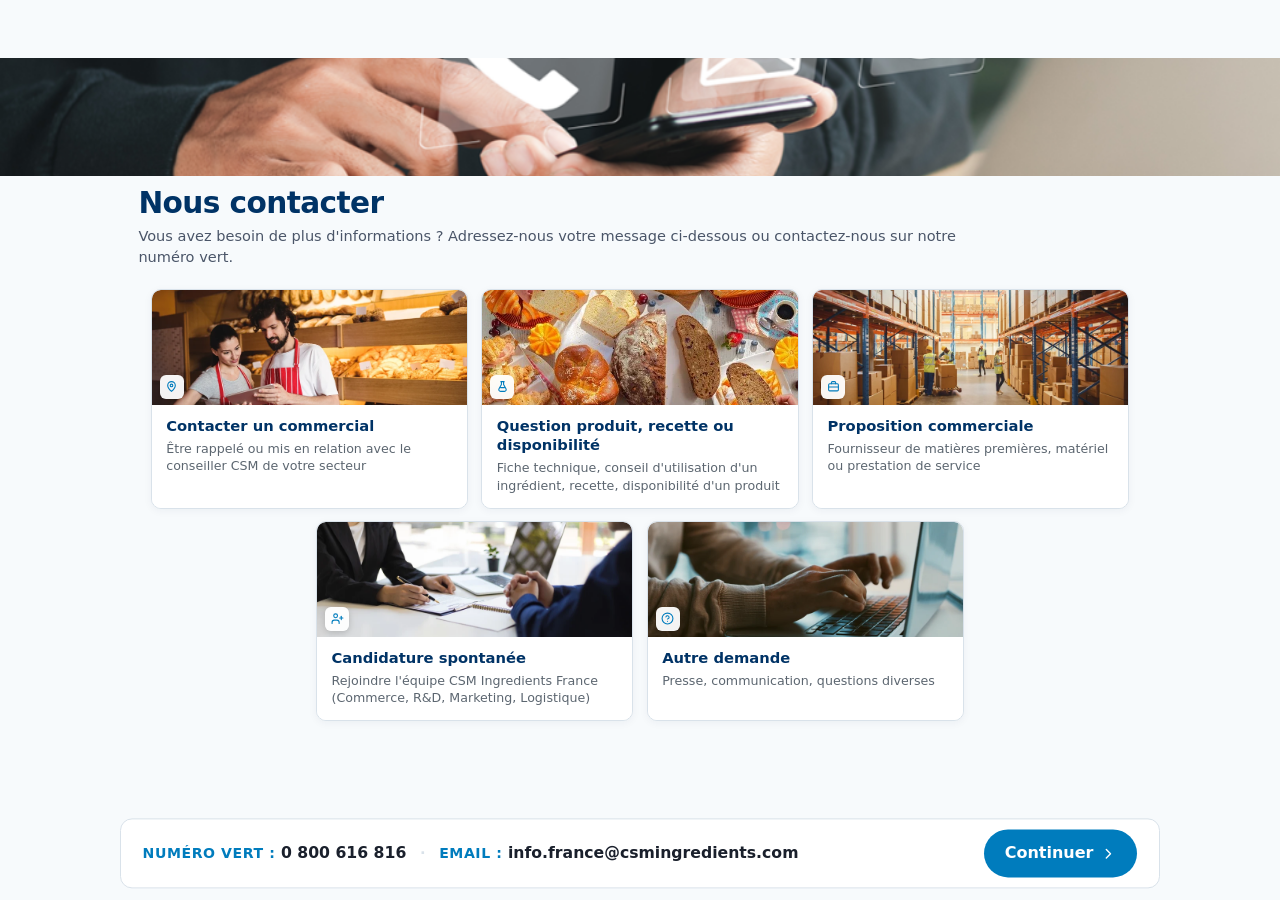
<file: index.html>
<!DOCTYPE html>
<html lang="fr">
<head>
  <meta charset="UTF-8" />
  <meta http-equiv="refresh" content="0; url=contact.html" />
  <title>Redirection vers Contact CSM Ingredients...</title>
  <script>
    window.location.replace("contact.html");
  </script>
</head>
<body style="font-family:sans-serif;padding:2rem;text-align:center;">
  <p>Redirection vers le <a href="contact.html">Formulaire de contact CSM Ingredients</a>...</p>
</body>
</html>
</file>
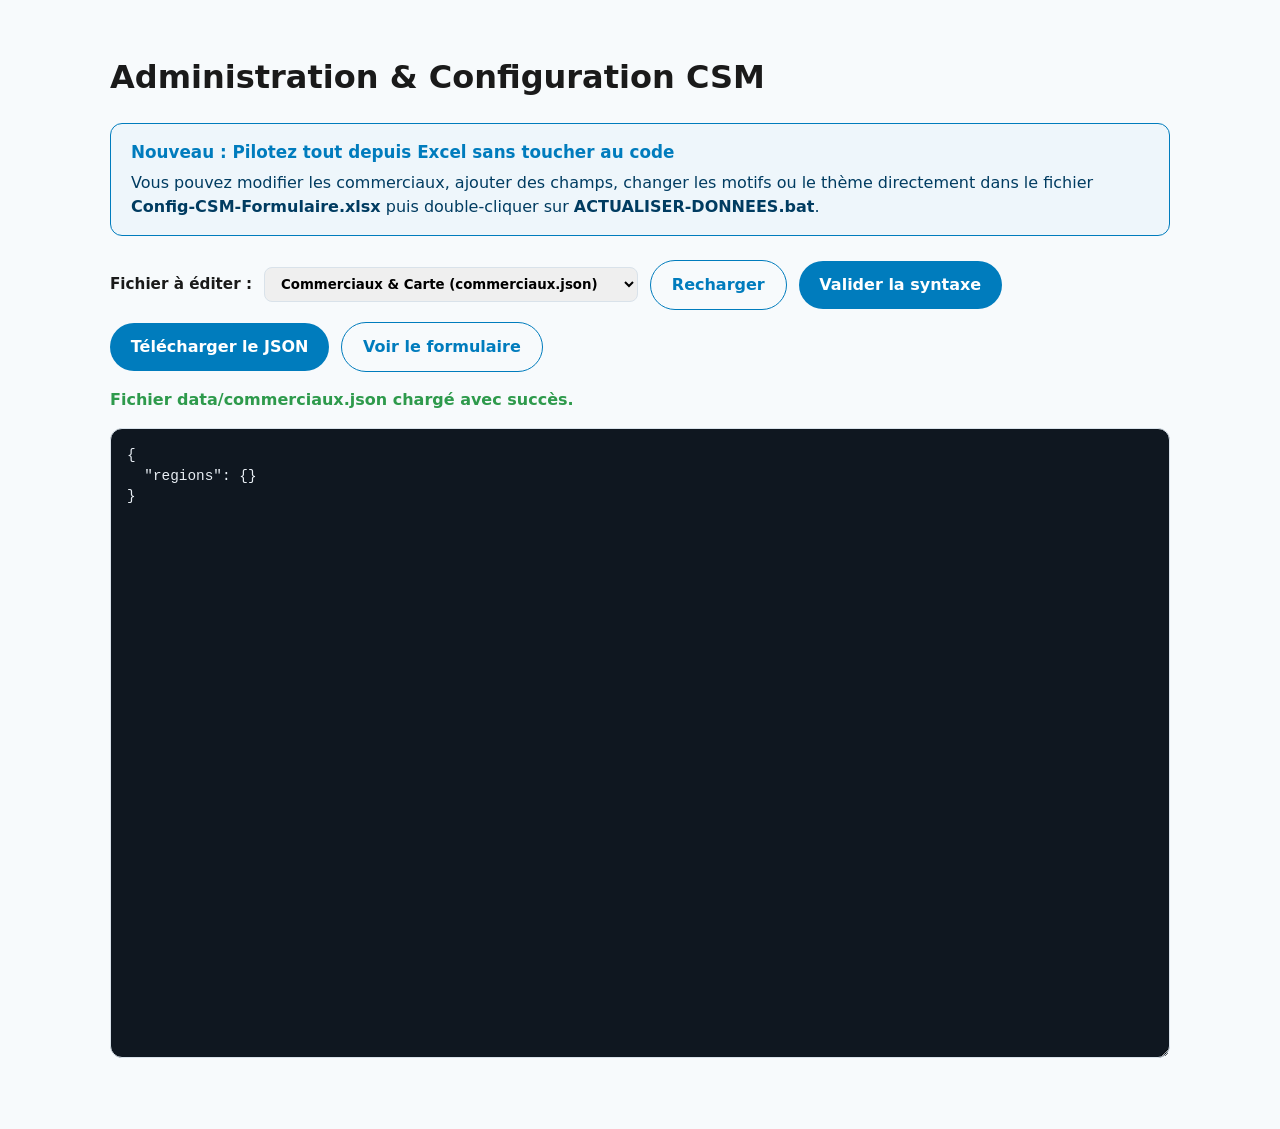
<file: admin.html>
<!DOCTYPE html>
<html lang="fr">
<head>
  <meta charset="UTF-8" />
  <meta name="viewport" content="width=device-width, initial-scale=1.0" />
  <title>Éditeur données commerciaux | CSM</title>
  <link rel="stylesheet" href="css/contact-form.css" />
  <style>
    .admin-page { max-width: 1100px; margin: 0 auto; padding: 2rem 1.25rem 4rem; }
    .admin-toolbar { display: flex; gap: 0.75rem; flex-wrap: wrap; margin-bottom: 1rem; }
    .admin-editor {
      width: 100%;
      min-height: 70vh;
      font-family: Consolas, "Courier New", monospace;
      font-size: 0.9rem;
      padding: 1rem;
      border: 1px solid var(--csm-border);
      border-radius: var(--csm-radius);
      background: #0f1720;
      color: #e8eef4;
      line-height: 1.45;
      resize: vertical;
    }
    .admin-status { min-height: 1.5rem; font-weight: 600; }
    .admin-status.is-ok { color: var(--csm-green); }
    .admin-status.is-error { color: #b00020; }
    .admin-help { color: var(--csm-muted); font-size: 0.92rem; }
  </style>
</head>
<body>
  <main class="admin-page">
    <h1>Administration & Configuration CSM</h1>
    
    <div style="background:#eef6fb;border:1.5px solid #007cbd;border-radius:12px;padding:1rem 1.25rem;margin-bottom:1.5rem;color:#003c61;line-height:1.5;">
      <h3 style="margin:0 0 0.35rem 0;color:#007cbd;font-size:1.05rem;">Nouveau : Pilotez tout depuis Excel sans toucher au code</h3>
      <p style="margin:0;">Vous pouvez modifier les commerciaux, ajouter des champs, changer les motifs ou le thème directement dans le fichier <strong>Config-CSM-Formulaire.xlsx</strong> puis double-cliquer sur <strong>ACTUALISER-DONNEES.bat</strong>.</p>
    </div>

    <div class="admin-toolbar" style="align-items:center;">
      <label for="file-select" style="font-weight:600;font-size:0.95rem;">Fichier à éditer :</label>
      <select id="file-select" style="padding:0.5rem 0.75rem;border-radius:8px;border:1px solid var(--csm-border);font-family:inherit;font-weight:600;">
        <option value="data/commerciaux.json">Commerciaux & Carte (commerciaux.json)</option>
        <option value="data/form-config.json">Champs, Motifs & Thème (form-config.json)</option>
      </select>
      <button type="button" class="csm-btn csm-btn--secondary" id="reload">Recharger</button>
      <button type="button" class="csm-btn csm-btn--primary" id="validate">Valider la syntaxe</button>
      <button type="button" class="csm-btn csm-btn--primary" id="download">Télécharger le JSON</button>
      <a class="csm-btn csm-btn--secondary" href="contact.html">Voir le formulaire</a>
    </div>

    <div id="file-protocol-warning" hidden></div>
    <p id="status" class="admin-status" role="status" aria-live="polite"></p>
    <textarea id="editor" class="admin-editor" spellcheck="false" aria-label="Contenu JSON"></textarea>
  </main>

  <script>
    if (window.location.protocol === 'file:') {
      const box = document.getElementById('file-protocol-warning');
      box.hidden = false;
      box.innerHTML =
        '<p role="alert" style="padding:1rem;border:1px solid #b00020;border-radius:12px;background:#fff5f5;color:#7a0015;">' +
        '<strong>Important :</strong> En protocole <code>file://</code>, les navigateurs bloquent la lecture directe des fichiers.<br>' +
        'Pour tester l\'éditeur, lancez <code>LANCER-LE-FORMULAIRE.bat</code> puis ouvrez <a href="http://127.0.0.1:3000/admin.html">http://127.0.0.1:3000/admin.html</a>.' +
        '</p>';
    }
  </script>

  <script type="module">
    if (window.location.protocol === 'file:') throw new Error('Utilisez un serveur local');

    const editor = document.getElementById('editor');
    const status = document.getElementById('status');
    const fileSelect = document.getElementById('file-select');

    async function load() {
      const target = fileSelect.value;
      try {
        const res = await fetch(target, { cache: 'no-store' });
        if (!res.ok) throw new Error(`HTTP ${res.status}`);
        const json = await res.json();
        editor.value = JSON.stringify(json, null, 2);
        setStatus(`Fichier ${target} chargé avec succès.`, 'ok');
      } catch (err) {
        setStatus(`Erreur lors du chargement : ${err.message}`, 'error');
      }
    }

    function setStatus(msg, type = '') {
      status.textContent = msg;
      status.className = `admin-status ${type ? `is-${type}` : ''}`;
    }

    function validateJson() {
      try {
        const parsed = JSON.parse(editor.value);
        setStatus('JSON valide et bien formé !', 'ok');
        return parsed;
      } catch (err) {
        setStatus(`Erreur de syntaxe JSON : ${err.message}`, 'error');
        return null;
      }
    }

    document.getElementById('validate').addEventListener('click', validateJson);

    document.getElementById('download').addEventListener('click', () => {
      const parsed = validateJson();
      if (!parsed) return;
      const filename = fileSelect.value.split('/').pop();
      const blob = new Blob([JSON.stringify(parsed, null, 2)], { type: 'application/json' });
      const url = URL.createObjectURL(blob);
      const a = document.createElement('a');
      a.href = url;
      a.download = filename;
      a.click();
      URL.revokeObjectURL(url);
      setStatus(`Fichier ${filename} téléchargé.`, 'ok');
    });

    fileSelect.addEventListener('change', load);
    document.getElementById('reload').addEventListener('click', load);
    load();
  </script>
</body>
</html>
</file>
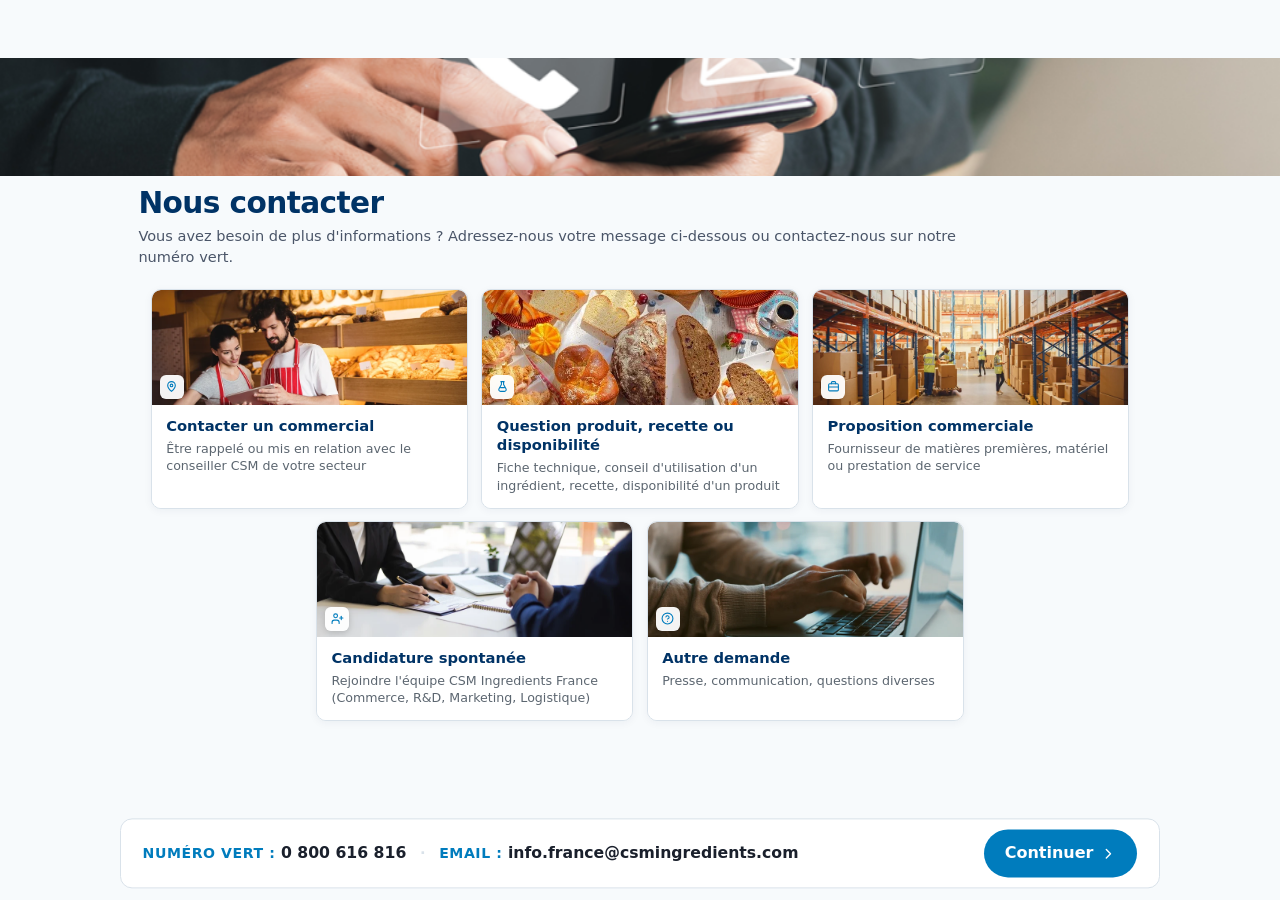
<file: contact.html>
<!DOCTYPE html>
<html lang="fr">
<head>
  <meta charset="UTF-8" />
  <meta name="viewport" content="width=device-width, initial-scale=1.0" />
  <title>Contact | CSM Ingredients France</title>
  <link rel="stylesheet" href="css/contact-form.css?v=prod-67" />
      <style>
    /* Vue Desktop : Tout tient dans la hauteur de l'écran (100vh).
       ZÉRO double scroll de la page : tout est visible directement. */
    @media (min-width: 769px) {
      html, body {
        height: 100vh;
        margin: 0;
        padding: 0;
        overflow-x: hidden;
        overflow-y: auto;
      }

      body {
        display: flex;
        flex-direction: column;
        box-sizing: border-box;
      }

      /* Espace vide réservé pour anticiper le header du site CSM (~58px) */
      .csm-site-header-space {
        height: 58px;
        flex-shrink: 0;
        width: 100%;
        background: transparent;
      }

      .csm-contact-hero {
        flex-shrink: 0;
        width: 100%;
        margin: 0;
        overflow: hidden;
      }

      .csm-contact-hero img {
        width: 100%;
        height: 118px; /* Bannière compacte et soignée */
        object-fit: cover;
        object-position: center;
        display: block;
      }

      .csm-contact-page-container {
        flex: 1 1 auto;
        min-height: 0;
        display: flex;
        flex-direction: column;
        max-width: 1080px;
        width: 100%;
        margin: 0 auto;
        padding: 0.45rem 1.25rem 0.45rem; /* Espace modéré et propre sous la bannière */
        box-sizing: border-box;
      }

      #csm-contact-form-root {
        flex: 1 1 auto;
        min-height: 0;
        display: flex;
        flex-direction: column;
        overflow-y: auto;
      }
    }

    @media (min-width: 769px) and (max-height: 800px) {
      .csm-site-header-space {
        height: 48px;
      }
      .csm-contact-hero img {
        height: 90px;
      }
      .csm-contact-page-container {
        padding: 0.25rem 1rem 0.25rem;
      }
    }

    /* Vue Mobile (< 768px) : Défilement naturel au toucher */
    @media (max-width: 768px) {
      .csm-site-header-space {
        height: 0;
        display: none;
      }

      html, body {
        height: auto !important;
        min-height: 100% !important;
        max-height: none !important;
        overflow-x: hidden !important;
        overflow-y: auto !important;
        -webkit-overflow-scrolling: touch !important;
      }

      .csm-contact-hero {
        width: 100%;
        margin: 0 0 0.85rem 0;
        overflow: hidden;
      }

      .csm-contact-hero img {
        width: 100%;
        height: 130px;
        object-fit: cover;
        object-position: center;
        display: block;
      }

      .csm-contact-page-container {
        max-width: 1080px;
        width: 100%;
        margin: 0 auto;
        padding: 0 0.85rem 2rem;
        box-sizing: border-box;
      }
    }
  </style>
</head>
<body>
  <!-- Espace réservé pour anticiper le header du site CSM (~58px) -->
  <div class="csm-site-header-space" aria-hidden="true"></div>

  <!-- 1. En-tête fidèle au site officiel csmingredients.com/france (~60px) -->
  <div class="csm-contact-hero">
    <img src="assets/laptop-contact-form.webp" onerror="this.onerror=null;this.src='assets/contact-banner.png'" alt="CSM Ingredients France - Contact" />
  </div>

  <div class="csm-contact-page-container">
    <!-- Formulaire interactif et carte commerciale -->
    <!-- Configuration de déploiement CSM :
         - data-submit-url : Laissez vide pour utiliser Web3Forms en test, ou mettez l'URL de votre serveur/API CSM en production
         - data-web3forms-key : Clé d'envoi Web3Forms (utilisée si submit-url est vide)
         - data-recaptcha-key : Clé de site Google reCAPTCHA v3/v2 pour bloquer les bots (optionnel)
         - data-turnstile-key : Clé de site Cloudflare Turnstile (alternative moderne à reCAPTCHA) -->
    <main id="csm-contact-form-root"
          data-submit-url=""
          data-web3forms-key="30a6ee65-e232-4c5a-8c8c-4e7c9570872c"
          data-recaptcha-key=""
          data-turnstile-key=""
          aria-label="Formulaire de contact CSM Ingredients"></main>
  </div>

  <script>
    // Avertissement si le fichier est ouvert en local sans serveur web
    if (window.location.protocol === 'file:') {
      const warning = document.createElement('div');
      warning.style.cssText = 'margin:1.5rem auto;max-width:1040px;padding:1rem 1.25rem;border:1px solid #b00020;border-radius:10px;background:#fff5f5;color:#7a0015;font-size:0.95rem;line-height:1.5;';
      warning.innerHTML = '<strong>Important :</strong> En ouvrant le fichier directement par double-clic (protocole <code>file://</code>), le navigateur bloque les scripts et les données JSON par sécurité.<br>' +
        'Pour tester en local : lancez <code>demarrer-serveur.bat</code> puis ouvrez <a href="http://127.0.0.1:3000/contact.html" style="color:#b00020;font-weight:700;">http://127.0.0.1:3000/contact.html</a>.';
      document.querySelector('.csm-contact-page-container')?.prepend(warning);
    }
  </script>

  <script type="module">
    if (window.location.protocol === 'file:') throw new Error('Utilisez un serveur local pour tester');

    import { ContactForm } from './js/form.js?v=prod-67';

    async function bootstrap() {
      const configRes = await fetch('data/form-config.json', { cache: 'no-store' }).catch(() => null);
      const config = configRes && configRes.ok ? await configRes.json().catch(() => null) : null;

      const formRoot = document.getElementById('csm-contact-form-root');

      const params = new URLSearchParams(window.location.search);
      let submitUrl = formRoot.dataset.submitUrl || params.get('submitUrl') || params.get('endpoint') || '';
      const web3formsKey = formRoot.dataset.web3formsKey || params.get('key') || params.get('web3forms_key') || params.get('access_key') || '30a6ee65-e232-4c5a-8c8c-4e7c9570872c';
      if (web3formsKey && !submitUrl) {
        submitUrl = 'https://api.web3forms.com/submit';
      }
      const clientLookupUrl = formRoot.dataset.clientLookupUrl || params.get('clientLookupUrl') || params.get('lookupUrl') || '';
      const recaptchaSiteKey = formRoot.dataset.recaptchaKey || formRoot.dataset.recaptchaSiteKey || params.get('recaptchaKey') || '';
      const turnstileSiteKey = formRoot.dataset.turnstileKey || formRoot.dataset.turnstileSiteKey || params.get('turnstileKey') || '';

      const form = new ContactForm(formRoot, {}, null, {
        submitUrl,
        web3formsKey,
        config,
        clientLookupUrl,
        recaptchaSiteKey,
        turnstileSiteKey
      });
      form.init();
    }

    bootstrap().catch((err) => {
      console.error('[CSM Contact]', err);
      document.getElementById('csm-contact-form-root').innerHTML =
        '<p role="alert">Le formulaire est momentanément indisponible. Merci de nous contacter directement au 0 800 616 816.</p>';
    });
  </script>
</body>
</html>
</file>
<file: css/contact-form.css>
:root {
  --csm-blue: #007cbd;
  --csm-blue-dark: #005a8f;
  --csm-blue-soft: #eef6fb;
  --csm-green: #2e9a4c;
  --csm-green-dark: #1e7538;
  --csm-green-soft: #e8f6ec;
  --csm-technico: #e8b422;
  --csm-technico-dark: #8d6a00;
  --csm-technico-soft: #fbf4d4;
  --csm-chef: #003c61;
  --csm-chef-dark: #002238;
  --csm-chef-soft: #e0f2fe;
  --csm-map-bg: #edf2f7;
  --csm-text: #1a1a1a;
  --csm-muted: #5c6670;
  --csm-border: #d9e2ea;
  --csm-bg: #f7fafc;
  --csm-white: #ffffff;
  --csm-error: #b00020;
  --csm-error-soft: #fdecee;
  --csm-radius: 12px;
  --csm-shadow: 0 8px 24px rgba(0, 44, 73, 0.08);
  --csm-font: "Segoe UI", system-ui, -apple-system, sans-serif;
}

*,
*::before,
*::after {
  box-sizing: border-box;
}

body {
  margin: 0;
  font-family: var(--csm-font);
  color: var(--csm-text);
  background: var(--csm-bg);
  line-height: 1.5;
  -webkit-font-smoothing: auto;
  -moz-osx-font-smoothing: auto;
}

.csm-page {
  max-width: 1200px;
  margin: 0 auto;
  padding: 2rem 1.25rem 4rem;
}

.csm-page__brand {
  display: flex;
  align-items: center;
  gap: 1rem;
  margin-bottom: 2rem;
}

.csm-page__brand img {
  height: 40px;
}

.csm-page__brand p {
  margin: 0;
  color: var(--csm-muted);
  font-size: 0.95rem;
}

.csm-layout {
  display: grid;
  gap: 2rem;
}

@media (min-width: 960px) {
  .csm-layout {
    grid-template-columns: 1fr 320px;
    align-items: start;
  }
}

/* Panneau in-page (pas une popup overlay) */
/* Panneau in-page (sans fond blanc global) */
.csm-modal {
  width: 100%;
  max-width: 1040px;
  margin: 0 auto;
  background: transparent;
  border: none;
  border-radius: 0;
  display: flex;
  flex-direction: column;
  flex: 1 1 auto;
  min-height: 0;
}

.csm-modal::before {
  display: none;
}

.csm-icon {
  width: 1.15rem;
  height: 1.15rem;
  display: block;
  flex-shrink: 0;
}

.csm-modal--wide {
  max-width: 1040px;
}

.csm-modal--success {
  flex: 0 0 auto !important;
  min-height: auto !important;
  width: 100%;
  max-width: 540px;
  margin: 0.5rem auto 1.5rem !important;
  padding: 1.15rem 1.4rem 1.25rem;
  background: var(--csm-white);
  border: 1px solid var(--csm-border);
  border-radius: var(--csm-radius);
  box-shadow: 0 4px 20px rgba(0, 0, 0, 0.06);
  box-sizing: border-box;
  overflow: visible;
}

.csm-contact-form {
  position: relative;
  display: flex;
  flex-direction: column;
  flex: 1 1 auto;
  min-height: 0;
}

.csm-hp {
  position: absolute;
  width: 1px;
  height: 1px;
  padding: 0;
  margin: -1px;
  overflow: hidden;
  clip: rect(0, 0, 0, 0);
  white-space: nowrap;
  border: 0;
}

.csm-wizard__body {
  flex: 1 1 auto;
  min-height: 0;
  max-height: min(540px, calc(100vh - 280px));
  padding: 0.35rem 1.15rem 0.35rem 1.15rem;
  overflow-y: auto;
  overflow-x: hidden;
  scroll-behavior: smooth;
  overscroll-behavior-y: auto;
}

/* Scrollbar raffinée pour le défilement interne */
.csm-wizard__body::-webkit-scrollbar {
  width: 6px;
}
.csm-wizard__body::-webkit-scrollbar-track {
  background: transparent;
  border-radius: 4px;
}
.csm-wizard__body::-webkit-scrollbar-thumb {
  background: #cbd5e1;
  border-radius: 4px;
}
.csm-wizard__body::-webkit-scrollbar-thumb:hover {
  background: #94a3b8;
}

.csm-wizard__body--map {
  display: flex;
  flex-direction: column;
  padding: 0.15rem 0.85rem 0.25rem;
  overflow: hidden;
  flex: 1 1 auto;
  min-height: 0;
  height: min(540px, calc(100vh - 280px));
  max-height: min(540px, calc(100vh - 280px));
}

.csm-wizard__body--map .csm-wizard__step {
  display: flex;
  flex-direction: column;
  height: 100%;
  min-height: 0;
  flex: 1 1 auto;
}

.csm-wizard__footer {
  position: sticky;
  bottom: 0.25rem;
  z-index: 45;
  display: flex;
  justify-content: space-between;
  align-items: center;
  flex-wrap: nowrap;
  gap: 1.25rem;
  padding: 0.65rem 1.35rem;
  margin-top: auto;
  margin-bottom: 0.15rem;
  border: 1.5px solid var(--csm-border);
  border-radius: var(--csm-radius);
  background: #ffffff;
  box-shadow: none;
  opacity: 1;
  transition: border-color 0.25s ease;
}

.csm-wizard__footer:hover,
.csm-wizard__footer:focus-within,
.csm-wizard__footer:active {
  opacity: 1;
  box-shadow: none;
  border-color: #007cbd;
}

.csm-footer-quick-contact {
  display: flex;
  align-items: center;
  flex-wrap: nowrap;
  white-space: nowrap;
  gap: 0.65rem 0.85rem;
  font-size: 0.92rem;
  color: var(--csm-muted);
  flex-shrink: 1;
  min-width: 0;
}

.csm-footer-item {
  display: inline-flex;
  align-items: baseline;
  gap: 0.35rem;
  white-space: nowrap;
  flex-shrink: 1;
}

.csm-footer-label {
  font-weight: 700;
  color: #007cbd;
  font-size: 0.88rem;
  text-transform: uppercase;
  letter-spacing: 0.04em;
  white-space: nowrap;
}

.csm-footer-link {
  color: #1a202c;
  font-weight: 700;
  text-decoration: none;
  font-size: 0.98rem;
  white-space: nowrap;
  transition: color 0.15s ease;
}

.csm-footer-link:hover {
  color: #005a8f;
  text-decoration: underline;
}

.csm-footer-sub {
  font-size: 0.8rem;
  color: #718096;
  white-space: nowrap;
}

.csm-footer-sep {
  color: var(--csm-border);
  font-weight: bold;
}

.csm-footer-actions {
  display: flex;
  align-items: center;
  gap: 0.65rem;
  margin-left: auto;
  flex-shrink: 0;
  white-space: nowrap;
}

.csm-wizard__progress {
  display: flex;
  align-items: center;
  gap: 0;
  margin-top: 0.15rem;
}

.csm-wizard__dot {
  width: 10px;
  height: 10px;
  border-radius: 50%;
  background: var(--csm-border);
  flex-shrink: 0;
  border: none;
  padding: 0;
  display: inline-block;
}

.csm-wizard__dot.is-done {
  background: var(--csm-blue);
  cursor: pointer;
  position: relative;
  transition: transform 0.15s ease, background 0.15s ease, box-shadow 0.15s ease;
}

/* Zone cliquable élargie */
.csm-wizard__dot.is-done::before {
  content: "";
  position: absolute;
  top: -8px;
  left: -8px;
  right: -8px;
  bottom: -8px;
}

.csm-wizard__dot.is-done:hover {
  transform: scale(1.4);
  background: var(--csm-blue-dark);
  box-shadow: 0 0 0 4px rgba(0, 124, 189, 0.25);
}

.csm-wizard__dot.is-done:focus-visible {
  outline: 2px solid var(--csm-blue);
  outline-offset: 2px;
}

.csm-wizard__dot.is-active {
  width: 11px;
  height: 11px;
  background: var(--csm-blue);
  box-shadow: 0 0 0 4px rgba(0, 124, 189, 0.22);
}

.csm-wizard__connector {
  width: 1.35rem;
  height: 2px;
  margin: 0 0.2rem;
  background: var(--csm-border);
  flex-shrink: 0;
}

.csm-wizard__connector.is-done {
  background: var(--csm-blue);
}

.csm-wizard__step-label {
  margin: 0.25rem 0 0;
  font-size: 0.95rem;
  font-weight: 600;
  color: #374151;
}

.csm-wizard__step--forward {
  animation: csm-step-in 0.28s ease-out;
}

.csm-wizard__step--back {
  animation: csm-step-back 0.28s ease-out;
}

@keyframes csm-step-in {
  from { opacity: 0; transform: translateX(12px); }
  to { opacity: 1; transform: none; }
}

@keyframes csm-step-back {
  from { opacity: 0; transform: translateX(-12px); }
  to { opacity: 1; transform: none; }
}

.csm-step-stack {
  display: grid;
  gap: 1rem;
}

.csm-field--inline input {
  max-width: 10rem;
}

.csm-field--compact {
  margin-top: 0.75rem;
}

.csm-wizard__step-name {
  color: var(--csm-blue-dark);
  font-weight: 600;
}

.visually-hidden {
  position: absolute;
  width: 1px;
  height: 1px;
  padding: 0;
  margin: -1px;
  overflow: hidden;
  clip: rect(0, 0, 0, 0);
  border: 0;
}

.csm-contact-form__header {
  padding: 0.15rem 1.15rem 0.15rem;
  flex-shrink: 0;
  border-bottom: none;
}

.csm-contact-form__heading {
  display: flex;
  flex-direction: column;
  align-items: flex-start;
  min-width: 0;
  width: 100%;
}

.csm-contact-form__title-row {
  display: flex;
  align-items: center;
  justify-content: space-between;
  width: 100%;
  gap: 1rem;
  margin-bottom: 0.35rem;
}

.csm-contact-form__title-row .csm-form-main-title {
  margin: 0;
}

.csm-btn-back-header {
  display: inline-flex;
  align-items: center;
  gap: 0.45rem;
  padding: 0.45rem 0.95rem;
  font-size: 0.92rem;
  font-weight: 600;
  color: #003366;
  background: #f0f5fa;
  border: 1px solid #c9d8e5;
  border-radius: var(--csm-radius-sm);
  cursor: pointer;
  transition: all 0.2s ease;
  white-space: nowrap;
}

.csm-btn-back-header:hover {
  background: #e2edf7;
  color: #002244;
  border-color: #a8c1d8;
  transform: translateX(-2px);
}

.csm-btn-back-header svg {
  width: 1.05rem;
  height: 1.05rem;
}

.csm-form-main-title {
  margin: 0 0 0.25rem 0;
  font-size: 1.85rem;
  font-weight: 700;
  line-height: 1.2;
  color: #003366;
  letter-spacing: -0.02em;
}

.csm-contact-form__intro {
  margin: 0 0 0.2rem 0;
  font-size: 0.91rem;
  color: #4a5568;
  line-height: 1.45;
  max-width: 850px;
}

.csm-contact-form__hint {
  margin: 0;
  color: var(--csm-muted);
}

.csm-contact-form__section {
  border: 0;
  margin: 0.4rem 0 0;
  padding: 0;
}

.csm-contact-form__section legend {
  font-weight: 600;
  font-size: 1.05rem;
  margin-bottom: 0.85rem;
  padding: 0;
}

/* ==========================================================================
   Grille visuelle élégante des 5 cartes d'introduction
   Image en haut, titre au milieu, description en bas sur fond blanc
   ========================================================================== */
.csm-intent-grid {
  display: grid;
  gap: 0.75rem;
  grid-template-columns: repeat(auto-fit, minmax(210px, 1fr));
}

.csm-intent-grid--compact {
  grid-template-columns: 1fr;
  gap: 0.5rem;
}

.csm-intent-grid--compact .csm-intent-card {
  padding: 0.85rem 1rem;
}

.csm-intent-grid--topics {
  grid-template-columns: 1fr;
  gap: 0.45rem;
}

@media (min-width: 560px) {
  .csm-intent-grid--topics {
    grid-template-columns: repeat(2, minmax(0, 1fr));
  }
}

@media (min-width: 860px) {
  .csm-intent-grid--topics {
    grid-template-columns: repeat(3, minmax(0, 1fr));
  }
}

.csm-intent-grid--topics .csm-intent-card {
  padding: 0.75rem 0.9rem;
  min-width: 0;
}

.csm-intent-grid--topics .csm-intent-card__desc {
  font-size: 0.8rem;
  line-height: 1.35;
}

.csm-intent-card {
  position: relative;
  display: flex;
  align-items: flex-start;
  gap: 0.75rem;
  padding: 1rem;
  border: 1.5px solid var(--csm-border);
  border-radius: var(--csm-radius);
  cursor: pointer;
  transition: border-color 0.15s ease, background 0.15s ease, box-shadow 0.15s ease;
  background: var(--csm-white);
}

.csm-intent-card:hover {
  border-color: var(--csm-blue);
  box-shadow: 0 4px 12px rgba(0, 124, 189, 0.08);
}

.csm-intent-card.is-selected {
  border-color: var(--csm-blue);
  background: var(--csm-blue-soft);
  box-shadow: none;
}

.csm-intent-card input {
  position: absolute;
  opacity: 0;
  inset: 0;
  cursor: pointer;
}

.csm-intent-card:focus-within {
  outline: 2px solid var(--csm-blue);
  outline-offset: 2px;
}

.csm-intent-card__icon {
  width: 2.25rem;
  height: 2.25rem;
  border-radius: 8px;
  background: var(--csm-blue-soft);
  color: var(--csm-blue);
  display: grid;
  place-items: center;
  flex-shrink: 0;
}

.csm-intent-card.is-selected .csm-intent-card__icon {
  background: var(--csm-blue);
  color: var(--csm-white);
}

.csm-intent-card__icon .csm-icon,
.csm-mode-card__icon .csm-icon {
  width: 1.2rem;
  height: 1.2rem;
}

.csm-intent-card__text {
  display: grid;
  gap: 0.15rem;
  min-width: 0;
}

.csm-intent-card__label {
  font-weight: 600;
  line-height: 1.3;
}

.csm-intent-card__desc {
  font-size: 0.875rem;
  color: var(--csm-muted);
}


/* ==========================================================================
   Grille visuelle des 5 cartes d'introduction en 3 - 2
   Moins haut, plus large, centré et compact pour tenir parfaitement dans l'écran
   ========================================================================== */
.csm-intent-grid--visual {
  display: flex;
  flex-wrap: wrap;
  justify-content: center;
  gap: 0.75rem 0.85rem;
  margin-top: 0.25rem;
  max-width: 980px;
  margin-left: auto;
  margin-right: auto;
  width: 100%;
  box-sizing: border-box;
}

label.csm-intent-card.csm-intent-card--visual,
.csm-intent-card--visual {
  position: relative;
  display: flex !important;
  flex-direction: column !important;
  align-items: stretch !important;
  gap: 0 !important;
  padding: 0 !important;
  margin: 0 !important;
  flex: 0 0 calc(33.333% - 0.6rem);
  max-width: calc(33.333% - 0.6rem);
  width: calc(33.333% - 0.6rem);
  border: 1.5px solid var(--csm-border);
  border-radius: 10px;
  background: #ffffff !important;
  cursor: pointer;
  overflow: hidden !important;
  box-shadow: 0 2px 8px rgba(0, 44, 73, 0.05);
  transition: transform 0.2s ease, border-color 0.2s ease, box-shadow 0.2s ease;
  user-select: none;
  box-sizing: border-box;
}

label.csm-intent-card.csm-intent-card--visual:hover,
.csm-intent-card--visual:hover {
  transform: translateY(-3px);
  border-color: var(--csm-blue, #007cbd) !important;
  box-shadow: 0 8px 20px rgba(0, 124, 189, 0.16) !important;
}

label.csm-intent-card.csm-intent-card--visual.is-selected,
.csm-intent-card--visual.is-selected {
  border-color: var(--csm-blue, #007cbd) !important;
  background: #ffffff !important;
  box-shadow: 0 0 0 3px rgba(0, 124, 189, 0.26), 0 6px 18px rgba(0, 124, 189, 0.14) !important;
}

label.csm-intent-card.csm-intent-card--visual input,
.csm-intent-card--visual input {
  position: absolute;
  opacity: 0;
  inset: 0;
  cursor: pointer;
  z-index: 5;
}

.csm-intent-card--visual .csm-intent-card__media {
  position: relative;
  width: 100%;
  height: 115px;
  margin: 0;
  padding: 0;
  background: #e2e8f0;
  overflow: hidden;
  flex-shrink: 0;
  border-top-left-radius: 8.5px;
  border-top-right-radius: 8.5px;
}

.csm-intent-card--visual .csm-intent-card__img {
  width: 100%;
  height: 100%;
  object-fit: cover;
  object-position: center;
  display: block;
  margin: 0;
  padding: 0;
  border: 0;
  transition: transform 0.3s ease;
}

.csm-intent-card--visual:hover .csm-intent-card__img {
  transform: scale(1.05);
}

/* Positionnement fin du cadrage par motif */
.csm-intent-card--visual[data-intent="candidature"] .csm-intent-card__img,
.csm-intent-card--candidature .csm-intent-card__img {
  object-position: center 20% !important;
}

.csm-intent-card--visual[data-intent="contact_commercial"] .csm-intent-card__img,
.csm-intent-card--contact_commercial .csm-intent-card__img {
  object-position: center 42% !important;
}

.csm-intent-card--visual .csm-intent-card__media-badge {
  position: absolute;
  bottom: 6px;
  left: 8px;
  z-index: 2;
  display: inline-flex;
  align-items: center;
  justify-content: center;
  width: 24px;
  height: 24px;
  border-radius: 6px;
  background: rgba(255, 255, 255, 0.95);
  color: var(--csm-blue, #007cbd);
  box-shadow: 0 2px 6px rgba(0, 0, 0, 0.16);
  backdrop-filter: blur(4px);
}

.csm-intent-card--visual .csm-intent-card__media-badge .csm-icon {
  width: 13px;
  height: 13px;
}

.csm-intent-card--visual .csm-intent-card__check {
  position: absolute;
  top: 6px;
  right: 8px;
  z-index: 3;
  display: none;
  align-items: center;
  justify-content: center;
  width: 22px;
  height: 22px;
  border-radius: 50%;
  background: var(--csm-blue, #007cbd);
  color: #ffffff;
  box-shadow: 0 2px 8px rgba(0, 0, 0, 0.25);
}

.csm-intent-card--visual .csm-intent-card__check .csm-icon {
  width: 13px;
  height: 13px;
}

.csm-intent-card--visual.is-selected .csm-intent-card__check {
  display: inline-flex;
}

.csm-intent-card--visual .csm-intent-card__body {
  display: flex;
  flex-direction: column;
  padding: 0.70rem 0.90rem 0.85rem;
  background: #ffffff !important;
  flex: 1 1 auto;
  box-sizing: border-box;
}

.csm-intent-card--visual .csm-intent-card__label {
  font-size: 0.92rem;
  font-weight: 700;
  color: #003366;
  line-height: 1.3;
  margin: 0 0 0.3rem 0;
  transition: color 0.18s ease;
}

.csm-intent-card--visual.is-selected .csm-intent-card__label {
  color: var(--csm-blue, #007cbd);
}

.csm-intent-card--visual .csm-intent-card__desc {
  font-size: 0.79rem;
  color: #5c6670;
  line-height: 1.38;
  margin: 0;
}

@media (max-width: 768px) {
  label.csm-intent-card.csm-intent-card--visual,
  .csm-intent-card--visual {
    flex: 0 0 calc(50% - 0.45rem);
    max-width: calc(50% - 0.45rem);
    width: calc(50% - 0.45rem);
  }
}

@media (max-width: 480px) {
  .csm-intent-grid--visual {
    gap: 0.6rem;
  }
  label.csm-intent-card.csm-intent-card--visual,
  .csm-intent-card--visual {
    flex: 0 0 100%;
    max-width: 100%;
    width: 100%;
  }
  .csm-intent-card--visual .csm-intent-card__media {
    height: 85px;
  }
}


.csm-contact-form__dynamic {
  margin-top: 1.5rem;
  display: grid;
  gap: 1.25rem;
}

.csm-field {
  display: flex;
  flex-direction: column;
  gap: 0.25rem;
}

.csm-field[hidden] {
  display: none;
}

.csm-field label {
  font-weight: 600;
  font-size: 0.92rem;
  color: #1e293b;
  margin: 0;
}

.csm-field input,
.csm-field select,
.csm-field textarea {
  width: 100%;
  padding: 0.6rem 0.8rem;
  border: 1.5px solid var(--csm-border);
  border-radius: 8px;
  font: inherit;
  font-size: 0.95rem;
  background: var(--csm-white);
  box-sizing: border-box;
}

.csm-field input:focus,
.csm-field select:focus,
.csm-field textarea:focus {
  outline: 2px solid var(--csm-blue);
  outline-offset: 1px;
  border-color: var(--csm-blue);
}

.csm-field.is-invalid > label {
  color: var(--csm-error);
}

.csm-field.is-invalid input:not([type="checkbox"]):not([type="radio"]),
.csm-field.is-invalid select,
.csm-field.is-invalid textarea {
  border-color: var(--csm-error);
  background: var(--csm-error-soft);
}

.csm-field.is-invalid input:not([type="checkbox"]):not([type="radio"]):focus,
.csm-field.is-invalid select:focus,
.csm-field.is-invalid textarea:focus {
  outline: 2px solid var(--csm-error);
  outline-offset: 1px;
  border-color: var(--csm-error);
}

.csm-field--checkbox.is-invalid label {
  outline: 2px solid var(--csm-error);
  outline-offset: 3px;
  border-radius: 8px;
  background: var(--csm-error-soft);
}

.csm-field--attachments.is-invalid .csm-attachment-drop {
  border-color: var(--csm-error);
  background: var(--csm-error-soft);
}

.csm-intent-grid.is-invalid .csm-intent-card {
  border-color: var(--csm-error);
}

.csm-intent-grid.is-invalid .csm-intent-card:hover {
  border-color: var(--csm-error);
  box-shadow: 0 4px 12px rgba(176, 0, 32, 0.1);
}

.csm-intent-grid.is-invalid .csm-intent-card:focus-within {
  outline: 2px solid var(--csm-error);
}

.csm-contact-mode__choices.is-invalid .csm-mode-card {
  border-color: var(--csm-error);
}

.csm-contact-mode__choices.is-invalid .csm-mode-card:hover {
  border-color: var(--csm-error);
  box-shadow: 0 4px 12px rgba(176, 0, 32, 0.1);
}

.csm-zone-intro.is-invalid > label,
.csm-zone-search-header.is-invalid .csm-zone-search-title {
  color: var(--csm-error);
}

.csm-zone-intro.is-invalid .csm-zone-intro__input,
.csm-zone-search-header.is-invalid .csm-zone-search-input {
  border-color: var(--csm-error);
  background: var(--csm-error-soft);
}

.csm-zone-intro.is-invalid .csm-zone-intro__input:focus {
  outline: 2px solid var(--csm-error);
  outline-offset: 1px;
  border-color: var(--csm-error);
}

.csm-map-container.is-invalid {
  border-color: var(--csm-error);
  box-shadow: 0 0 0 2px rgba(176, 0, 32, 0.18);
}

.csm-field__help {
  margin: 0.2rem 0 0 0;
  font-size: 0.8rem;
  color: #64748b;
  line-height: 1.3;
}

.csm-field--followup {
  margin-top: -0.15rem;
}

.csm-commande-block {
  display: flex;
  flex-direction: column;
  gap: 0.35rem;
}

.csm-commande-block .csm-field__help {
  margin: 0;
}

.csm-optional {
  font-weight: 400;
  color: var(--csm-muted);
  font-size: 0.85em;
}

.csm-field--attachments {
  margin-top: 0.25rem;
}

.csm-attachment-drop {
  position: relative;
  display: flex;
  align-items: center;
  justify-content: center;
  min-height: 3rem;
  margin-top: 0.35rem;
  border: 1.5px dashed var(--csm-border);
  border-radius: 10px;
  background: var(--csm-bg);
  transition: border-color 0.15s ease, background 0.15s ease;
}

.csm-attachment-drop:hover {
  border-color: var(--csm-blue);
  background: #f5fafd;
}

.csm-attachment-drop input[type="file"] {
  position: absolute;
  inset: 0;
  opacity: 0;
  cursor: pointer;
  width: 100%;
  height: 100%;
}

.csm-attachment-drop__label {
  display: inline-flex;
  align-items: center;
  gap: 0.4rem;
  font-size: 0.88rem;
  font-weight: 600;
  color: var(--csm-blue);
  pointer-events: none;
}

.csm-attachment-drop__label .csm-icon {
  width: 1.05rem;
  height: 1.05rem;
}

.csm-attachment-list {
  list-style: none;
  margin: 0.65rem 0 0;
  padding: 0;
  display: grid;
  gap: 0.35rem;
}

.csm-attachment-item {
  display: grid;
  grid-template-columns: auto 1fr auto auto;
  align-items: center;
  gap: 0.45rem;
  padding: 0.45rem 0.55rem;
  border: 1px solid var(--csm-border);
  border-radius: 8px;
  background: var(--csm-white);
  font-size: 0.82rem;
}

.csm-attachment-item__icon .csm-icon {
  width: 1rem;
  height: 1rem;
  color: var(--csm-muted);
}

.csm-attachment-item__name {
  overflow: hidden;
  text-overflow: ellipsis;
  white-space: nowrap;
  min-width: 0;
}

.csm-attachment-item__size {
  color: var(--csm-muted);
  font-size: 0.75rem;
  white-space: nowrap;
}

.csm-attachment-item__remove {
  display: inline-grid;
  place-items: center;
  padding: 0.2rem;
  border: 0;
  background: transparent;
  color: var(--csm-muted);
  cursor: pointer;
  border-radius: 6px;
}

.csm-attachment-item__remove:hover {
  color: var(--csm-blue-dark);
  background: var(--csm-bg);
}

.csm-attachment-item__remove .csm-icon {
  width: 0.95rem;
  height: 0.95rem;
}

.csm-field-row {
  display: grid;
  gap: 1rem;
  grid-template-columns: 1fr 1fr;
}

@media (max-width: 640px) {
  .csm-field-row {
    grid-template-columns: 1fr;
  }
}

.csm-field--checkbox label {
  display: flex;
  gap: 0.6rem;
  align-items: flex-start;
  font-weight: 400;
}

.csm-field--checkbox input {
  width: auto;
  margin-top: 0.2rem;
}

.csm-map-section {
  flex: 1;
  display: flex;
  flex-direction: column;
  min-height: 0;
  gap: 0.5rem;
}

.csm-terrain-main {
  flex: 1 1 auto;
  display: flex;
  flex-direction: column;
  min-height: 0;
  overflow: hidden;
}

.csm-zone-search-header {
  flex-shrink: 0;
  padding: 0.25rem 0.2rem 0.85rem;
  margin-bottom: 0.85rem;
  border-bottom: 1.5px solid var(--csm-border);
}

.csm-zone-search-label {
  display: flex;
  align-items: baseline;
  justify-content: space-between;
  gap: 0.5rem;
  margin-bottom: 0.45rem;
}

.csm-zone-search-title {
  display: inline-flex;
  align-items: center;
  gap: 0.45rem;
  font-weight: 700;
  font-size: 1.02rem;
  color: #1e293b;
}

.csm-zone-search-title .csm-icon {
  width: 1.15rem;
  height: 1.15rem;
  color: var(--csm-blue);
}

.csm-zone-search-input-wrap {
  width: 100%;
}

.csm-zone-search-input {
  width: 100%;
  box-sizing: border-box;
  padding: 0.75rem 0.95rem;
  border: 1.5px solid var(--csm-border);
  border-radius: 8px;
  font: inherit;
  font-size: 1.08rem;
  font-weight: 700;
  color: #0f172a;
  background: var(--csm-white);
  transition: border-color 0.15s ease, box-shadow 0.15s ease;
}

.csm-zone-search-input:focus {
  outline: 2px solid var(--csm-blue);
  outline-offset: 1px;
  border-color: var(--csm-blue);
  box-shadow: 0 0 0 3px rgba(0, 124, 189, 0.12);
}

.csm-zone-intro {
  flex-shrink: 0;
}

.csm-map-legend {
  position: absolute;
  top: auto;
  right: auto;
  bottom: 0.75rem;
  left: 0.75rem;
  z-index: 2;
  display: flex;
  flex-wrap: wrap;
  gap: 0.6rem 1.25rem;
  padding: 0.45rem 0.85rem;
  border: 1px solid #cbd5e1;
  border-radius: 8px;
  background: #ffffff;
  font-size: 0.88rem;
  font-weight: 600;
  color: #334155;
  box-shadow: 0 2px 8px rgba(0, 0, 0, 0.08);
  pointer-events: none;
}

.csm-map-legend__item {
  display: inline-flex;
  align-items: center;
  gap: 0.5rem;
}

.csm-map-legend__dot {
  width: 0.75rem;
  height: 0.75rem;
  border-radius: 50%;
  border: 0;
  box-shadow: 0 1px 3px rgba(0,0,0,0.2);
  flex-shrink: 0;
}

.csm-map-legend__dot--terrain {
  background: var(--csm-green);
}

.csm-map-legend__dot--technico {
  background: var(--csm-technico);
}

.csm-map-legend__dot--chef,
.csm-map-legend__dot--responsable {
  background: var(--csm-chef);
}

.csm-map-stage {
  position: relative;
  flex: 1 1 auto;
  min-height: 0;
  height: 100%;
  border-radius: var(--csm-radius);
}

.csm-map-layer {
  display: none;
  flex-direction: column;
  min-height: 0;
  height: 100%;
  background: var(--csm-white);
  border: 1px solid var(--csm-border);
  border-radius: var(--csm-radius);
  box-shadow: 0 4px 20px rgba(26, 43, 51, 0.06);
  transform: none !important;
  will-change: auto !important;
  backface-visibility: visible !important;
}

.csm-map-section--view-terrain .csm-map-layer--terrain {
  display: flex;
  pointer-events: auto;
}

.csm-map-section--view-terrain .csm-map-layer--industrie {
  display: none;
  pointer-events: none;
}

.csm-map-section--view-industrie .csm-map-layer--industrie {
  display: flex;
  pointer-events: auto;
  background: #f7f9fa;
}

.csm-map-section--view-industrie .csm-map-layer--terrain {
  display: none;
  pointer-events: none;
}

.csm-map-layout {
  display: grid;
  gap: 0.65rem 1rem;
  grid-template-columns: minmax(0, 1.72fr) minmax(0, 1fr);
  flex: 1 1 auto;
  min-height: 0;
  height: 100%;
  align-items: stretch;
  padding: 0.25rem 0.5rem 0.25rem;
}

.csm-map-frame {
  position: relative;
  min-width: 0;
  min-height: 0;
  height: 100%;
}

.csm-industrie-sheet {
  display: flex;
  flex-direction: column;
  flex: 1;
  min-height: 0;
  overflow: auto;
  padding: 0.7rem 0.85rem 0.85rem;
}

.csm-industrie-sheet__header {
  flex-shrink: 0;
  padding: 0.2rem 0.5rem 0.75rem;
  text-align: center;
  max-width: 480px;
  margin: 0 auto;
  width: 100%;
}

.csm-industrie-sheet__header .csm-contact-card__label,
.csm-industrie-sheet__header .csm-contact-panel__count {
  text-align: center;
}

.csm-industrie-layout {
  display: flex;
  flex-direction: column;
  gap: 1rem;
  flex: 1;
  min-height: 0;
}

.csm-industrie-layout--single {
  max-width: 480px;
  width: 100%;
  margin: 0 auto;
}

.csm-industrie-layout--single .csm-industrie-group--main .csm-contact-panel__list--industrie {
  display: block;
  grid-template-columns: none;
}

.csm-industrie-layout--single .csm-contact-card {
  max-width: 100%;
}

.csm-industrie-secondary {
  display: grid;
  grid-template-columns: minmax(0, 1fr) minmax(0, 1fr);
  gap: 1.15rem;
  align-items: start;
}

.csm-industrie-group {
  display: flex;
  flex-direction: column;
  min-width: 0;
}

.csm-industrie-group--grands-comptes {
  background: #f0f7ff;
  border: 1.5px solid #bfdbfe;
  border-radius: 12px;
  padding: 1rem 1rem 0.65rem;
}

.csm-industrie-group--grands-comptes .csm-industrie-group__title {
  color: #1d4ed8;
  font-size: 0.95rem;
  font-weight: 800;
  text-transform: uppercase;
  letter-spacing: 0.05em;
  margin: 0 0 0.85rem;
  padding-bottom: 0.45rem;
  border-bottom: 2px solid #93c5fd;
}

.csm-industrie-group--gms {
  background: #faf5ff;
  border: 1.5px solid #e9d5ff;
  border-radius: 12px;
  padding: 1rem 1rem 0.65rem;
}

.csm-industrie-group--gms .csm-industrie-group__title {
  color: #7e22ce;
  font-size: 0.95rem;
  font-weight: 800;
  text-transform: uppercase;
  letter-spacing: 0.05em;
  margin: 0 0 0.85rem;
  padding-bottom: 0.45rem;
  border-bottom: 2px solid #d8b4fe;
}

.csm-industrie-group__title {
  margin: 0 0 0.5rem;
  font-size: 0.95rem;
  font-weight: 800;
  text-transform: uppercase;
  letter-spacing: 0.04em;
  color: #005a8f;
}

.csm-contact-card__label {
  margin: 0 0 0.25rem;
  font-size: 0.92rem;
  font-weight: 800;
  text-transform: uppercase;
  letter-spacing: 0.04em;
  color: #007cbd;
}

.csm-industrie-group--main .csm-contact-panel__list--industrie {
  grid-template-columns: repeat(3, minmax(0, 1fr));
}

.csm-industrie-group .csm-contact-panel__list {
  flex: none;
  overflow: visible;
  min-height: 0;
}

.csm-industrie-group--side .csm-contact-panel__list--industrie {
  grid-template-columns: 1fr;
}

.csm-industrie-sheet--empty {
  display: grid;
  place-items: center;
  height: 100%;
  padding: 2rem;
  text-align: center;
}

@media (max-width: 820px) {
  .csm-map-stage {
    min-height: auto;
  }

  .csm-map-layout {
  display: grid;
  gap: 0.65rem 1rem;
  grid-template-columns: minmax(0, 1.72fr) minmax(0, 1fr);
  flex: 1 1 auto;
  min-height: 0;
  height: 100%;
  align-items: stretch;
  padding: 0.25rem 0.5rem 0.25rem;
}

  .csm-map-layout .csm-contact-panel {
    order: 1;
    width: 100%;
  }

  .csm-map-layout .csm-map-frame {
    order: 2;
    min-height: 240px;
    height: 260px;
  }

  .csm-map-container {
    min-height: 240px;
    height: 260px;
  }

  .csm-contact-panel__list {
    max-height: 380px;
  }

  .csm-contact-panel__list--industrie {
    grid-template-columns: 1fr !important;
  }

  .csm-industrie-layout,
  .csm-industrie-secondary {
    grid-template-columns: 1fr;
  }

  .csm-industrie-secondary {
    display: grid;
  }
}

@media (max-width: 480px) {
  .csm-contact-card__actions-row {
    flex-wrap: nowrap;
    gap: 0.25rem;
  }

  .csm-action-btn--tel {
    flex: 0 1 auto;
    font-size: 0.75rem;
    padding: 0.25rem 0.35rem;
  }

  .csm-btn-callback-cta {
    flex: 1 1 auto;
    min-width: 0;
    font-size: 0.75rem;
    padding: 0.25rem 0.35rem;
  }
}

.csm-map-container {
  background: var(--csm-map-bg);
  border: 1px solid #cbd5e1;
  border-radius: 10px;
  overflow: hidden;
  height: 100%;
  min-height: 0;
  box-shadow: inset 0 1px 3px rgba(0, 0, 0, 0.04);
}

.csm-map-container:focus,
.csm-map-container:focus-within,
.csm-map-container svg:focus {
  outline: none;
}

.csm-map-container,
.csm-map-container svg {
  touch-action: manipulation;
}

.csm-map-container svg {
  display: block;
  width: 100%;
  height: 100%;
  object-fit: contain;
}

.csm-contact-panel__switcher-header {
  margin-bottom: 0.5rem;
  flex-shrink: 0;
}

.csm-switcher-note {
  margin: 0 0 0.35rem 0;
  font-size: 0.78rem;
  font-weight: 600;
  color: var(--csm-muted);
  text-align: center;
}

.csm-industrie-sheet__switcher-header {
  max-width: 380px;
  margin: 0 auto 0.75rem;
  width: 100%;
  flex-shrink: 0;
}

.csm-panel-switcher {
  display: grid;
  grid-template-columns: 1fr 1fr;
  gap: 0.25rem;
  padding: 0.25rem;
  border: 1px solid var(--csm-border);
  border-radius: 9px;
  background: #f1f5f9;
  flex-shrink: 0;
  position: relative;
  z-index: 5;
  margin: 0;
}

.csm-panel-switcher__btn {
  display: inline-flex;
  align-items: center;
  justify-content: center;
  gap: 0.45rem;
  padding: 0.45rem 0.75rem;
  border: 0;
  border-radius: 7px;
  background: transparent;
  font: inherit;
  font-size: 0.88rem;
  font-weight: 700;
  color: #4b5563;
  cursor: pointer;
  transition: all 0.15s ease;
}

.csm-panel-switcher__btn .csm-icon {
  width: 1.05rem;
  height: 1.05rem;
  flex-shrink: 0;
}

.csm-panel-switcher__btn:hover {
  color: var(--csm-blue-dark);
}

.csm-panel-switcher__btn.is-active {
  background: var(--csm-white);
  color: var(--csm-blue-dark);
  box-shadow: 0 1px 4px rgba(26, 43, 51, 0.12);
}

.csm-contact-panel {
  display: flex;
  flex-direction: column;
  min-width: 0;
  min-height: 0;
  height: 100%;
  overflow: hidden;
  border: 0;
  border-radius: 0;
  background: transparent;
}

#terrain-contact-panel-body {
  flex: 1;
  min-height: 0;
  display: flex;
  flex-direction: column;
  overflow: hidden;
}

.csm-contact-panel__section {
  display: flex;
  flex-direction: column;
  flex: 1;
  min-height: 0;
  overflow: hidden;
}

.csm-contact-panel__section--industrie {
  background: #f7f9fa;
}

.csm-contact-panel__section--empty {
  flex: 1;
  display: grid;
  place-items: center;
  padding: 1rem;
  text-align: center;
}

.csm-contact-panel__section--industrie .csm-contact-card__fonction {
  color: #5a6a72;
}

.csm-contact-panel__subsection {
  border-top: 1px dashed var(--csm-border);
  padding-top: 0.45rem;
}

.csm-contact-panel__subsection-title {
  margin: 0 0 0.4rem;
  padding: 0 0.7rem;
  font-size: 0.72rem;
  font-weight: 600;
  text-transform: uppercase;
  letter-spacing: 0.03em;
  color: var(--csm-muted);
}

.csm-contact-card__badge {
  margin: 0.1rem 0 0;
  font-size: 0.68rem;
  font-weight: 700;
  text-transform: uppercase;
  letter-spacing: 0.03em;
  color: var(--csm-blue);
}

.csm-contact-panel__empty {
  display: grid;
  place-items: center;
  justify-items: center;
  padding: 1.5rem 1rem;
  text-align: center;
  gap: 0.6rem;
}

.csm-contact-panel__empty .csm-icon {
  width: 2rem;
  height: 2rem;
  color: var(--csm-blue);
  opacity: 0.85;
}

.csm-contact-panel__empty .csm-contact-form__hint {
  font-size: 0.98rem;
  font-weight: 500;
  color: #334155;
  line-height: 1.5;
  max-width: 320px;
}

.csm-contact-panel__header {
  flex-shrink: 0;
  padding: 0.15rem 0.15rem 0.45rem;
  border-bottom: 0;
}

.csm-contact-panel__count {
  margin: 0;
  font-size: 1rem;
  font-weight: 700;
  color: #1e293b;
  white-space: normal;
  line-height: 1.35;
}

.csm-contact-panel__list {
  list-style: none;
  margin: 0;
  padding: 0;
  overflow-x: hidden;
  overflow-y: auto;
  flex: 1 1 auto;
  min-height: 0;
  max-height: 480px;
  display: grid;
  gap: 0;
  align-content: start;
  scrollbar-width: thin;
  scrollbar-color: var(--csm-border) transparent;
}

.csm-contact-panel__list::-webkit-scrollbar {
  width: 6px;
}

.csm-contact-panel__list::-webkit-scrollbar-thumb {
  background: var(--csm-border);
  border-radius: 999px;
}

.csm-contact-panel__list--industrie {
  grid-template-columns: repeat(2, minmax(0, 1fr));
  align-content: start;
  gap: 0.85rem 1.25rem;
}

.csm-contact-panel__list li {
  margin: 0;
}

.csm-contact-card {
  background: #ffffff;
  border: 1px solid var(--csm-border);
  border-radius: 10px;
  padding: 0.85rem 1rem;
  width: 100%;
  min-width: 0;
  box-sizing: border-box;
  text-align: left;
  box-shadow: 0 1px 4px rgba(0, 0, 0, 0.04);
  transition: background 0.2s ease, box-shadow 0.2s ease;
}

.csm-contact-card--compact {
  padding: 0.8rem 0.95rem;
  background: #ffffff;
  border: 1px solid var(--csm-border);
  border-radius: 9px;
  margin-bottom: 0.65rem;
  box-shadow: 0 1px 3px rgba(0, 0, 0, 0.03);
}

.csm-contact-card--terrain,
.csm-contact-card--technico,
.csm-contact-card--featured {
  background: #ffffff;
}

.csm-contact-card__top {
  display: flex;
  justify-content: space-between;
  align-items: center;
  flex-wrap: wrap;
  gap: 0.4rem;
  margin-bottom: 0.15rem;
}

.csm-contact-card__meta-row {
  display: flex;
  align-items: center;
  gap: 0.45rem;
  margin: 0.1rem 0 0.45rem;
  flex-wrap: nowrap;
}

.csm-contact-card__meta-row .csm-contact-card__badge {
  margin: 0;
  flex-shrink: 0;
}

.csm-contact-card__meta-row .csm-contact-card__fonction {
  margin: 0;
  font-size: 0.86rem;
  font-weight: 600;
  color: #4b5563;
  line-height: 1.25;
  white-space: nowrap;
  overflow: hidden;
  text-overflow: ellipsis;
}

.csm-contact-card--grands-comptes {
  border-left: 4.5px solid #2563eb !important;
  background: #ffffff;
  border-color: #bfdbfe;
}

.csm-contact-card--chef {
  background: #ffffff;
  border: 1px solid var(--csm-border);
}

.csm-contact-card__badge {
  display: inline-flex;
  align-items: center;
  padding: 0.18rem 0.55rem !important;
  border-radius: 999px !important;
  font-size: 0.68rem !important;
  font-weight: 800 !important;
  text-transform: uppercase !important;
  letter-spacing: 0.04em !important;
  white-space: nowrap !important;
  line-height: 1.2 !important;
  flex-shrink: 0;
}

/* Commercial (Vert) */
.csm-contact-card__badge--commercial,
.csm-contact-card__badge--terrain,
.csm-contact-card--terrain .csm-contact-card__badge {
  background: #15803d !important;
  color: #ffffff !important;
  border: none !important;
}

/* Technico-commercial (Or / Ambre) */
.csm-contact-card__badge--technico,
.csm-contact-card--technico .csm-contact-card__badge {
  background: #d97706 !important;
  color: #ffffff !important;
  border: none !important;
}

/* Responsable régional (Bleu foncé) */
.csm-contact-card__badge--responsable,
.csm-contact-card__badge--chef,
.csm-contact-card--chef .csm-contact-card__badge,
.csm-contact-card--responsable .csm-contact-card__badge {
  background: #003c61 !important;
  color: #ffffff !important;
  border: none !important;
}

/* Contact principal industrie */
.csm-contact-card__badge--principal,
.csm-contact-card--featured .csm-contact-card__badge--principal {
  background: var(--csm-blue-dark) !important;
  color: #ffffff !important;
  border: none !important;
}

.csm-contact-card--grands-comptes .csm-contact-card__name {
  color: #1e3a8a !important;
}

.csm-contact-card--grands-comptes .csm-contact-card__badge {
  background: #dbeafe !important;
  color: #1d4ed8 !important;
  border: 1px solid #bfdbfe !important;
  padding: 0.2rem 0.65rem !important;
  border-radius: 999px !important;
  font-size: 0.72rem !important;
  font-weight: 800 !important;
  text-transform: uppercase !important;
  letter-spacing: 0.04em !important;
  white-space: nowrap !important;
}

.csm-contact-card--gms {
  border-left: 4.5px solid #9333ea !important;
  background: #ffffff;
  border-color: #e9d5ff;
}

.csm-contact-card--gms .csm-contact-card__name {
  color: #581c87 !important;
}

.csm-contact-card--gms .csm-contact-card__badge {
  background: #f3e8ff !important;
  color: #7e22ce !important;
  border: 1px solid #e9d5ff !important;
  padding: 0.2rem 0.65rem !important;
  border-radius: 999px !important;
  font-size: 0.72rem !important;
  font-weight: 800 !important;
  text-transform: uppercase !important;
  letter-spacing: 0.04em !important;
  white-space: nowrap !important;
}

.csm-contact-card__name {
  margin: 0;
  font-weight: 800;
  color: var(--csm-blue-dark);
  font-size: 1.15rem;
  line-height: 1.3;
  min-width: 0;
}

.csm-contact-card--terrain .csm-contact-card__name {
  color: #15803d;
}

.csm-contact-card--technico .csm-contact-card__name {
  color: #b45309;
}

.csm-contact-card--compact .csm-contact-card__name {
  font-size: 1.12rem;
  font-weight: 800;
  line-height: 1.25;
}

.csm-contact-card__fonction {
  margin: 0.1rem 0 0.45rem;
  font-size: 0.88rem;
  font-weight: 600;
  color: #4b5563;
  line-height: 1.25;
  white-space: normal;
}

.csm-contact-card--terrain .csm-contact-card__fonction {
  color: #166534;
}

.csm-contact-card--technico .csm-contact-card__fonction {
  color: #92400e;
}

.csm-contact-card--terrain .csm-contact-card__link,
.csm-contact-card--terrain .csm-contact-card__link .csm-icon {
  color: #15803d;
}

.csm-contact-card--technico .csm-contact-card__link,
.csm-contact-card--technico .csm-contact-card__link .csm-icon {
  color: #b45309;
}

.csm-contact-card__actions-row {
  display: flex;
  align-items: center;
  flex-wrap: nowrap;
  gap: 0.35rem;
  margin-top: 0.5rem;
  width: 100%;
}

.csm-action-btn {
  display: inline-flex;
  align-items: center;
  gap: 0.25rem;
  padding: 0.35rem 0.5rem;
  background: #f8fafc;
  border: 1px solid var(--csm-border);
  border-radius: 7px;
  font-size: 0.80rem;
  font-weight: 700;
  color: #1e293b;
  text-decoration: none;
  transition: all 0.15s ease;
  white-space: nowrap;
  flex-shrink: 0;
  height: 32px;
  box-sizing: border-box;
  cursor: pointer;
}

.csm-action-btn .csm-icon {
  pointer-events: none;
}

.csm-action-btn:hover {
  background: #eef6fb;
  border-color: var(--csm-blue);
  color: var(--csm-blue-dark);
}

.csm-action-btn--icon {
  padding: 0.35rem;
  width: 32px;
  height: 32px;
  display: inline-flex;
  align-items: center;
  justify-content: center;
  flex-shrink: 0;
}

.csm-action-btn--tel {
  flex: 0 1 auto;
  justify-content: center;
}

.csm-action-btn--tel .csm-icon {
  color: #166534;
  width: 0.95rem;
  height: 0.95rem;
}

.csm-action-btn--email .csm-icon {
  color: #007cbd;
  width: 0.95rem;
  height: 0.95rem;
}

.csm-btn-callback-cta {
  display: inline-flex;
  align-items: center;
  justify-content: center;
  gap: 0.25rem;
  flex: 1 1 auto;
  min-width: 0;
  height: 32px;
  box-sizing: border-box;
  padding: 0.35rem 0.5rem;
  background: var(--csm-blue-soft);
  color: var(--csm-blue-dark);
  border: 1.5px solid rgba(0, 124, 189, 0.4);
  border-radius: 7px;
  font: inherit;
  font-size: 0.80rem;
  font-weight: 700;
  cursor: pointer;
  white-space: nowrap;
  transition: all 0.15s ease;
}

.csm-btn-callback-cta .csm-icon {
  width: 0.95rem;
  height: 0.95rem;
  flex-shrink: 0;
}

.csm-btn-callback-cta:hover {
  background: var(--csm-blue);
  color: #ffffff;
  border-color: var(--csm-blue);
  box-shadow: 0 2px 8px rgba(0, 124, 189, 0.25);
}

/* Encart de rappel étape 3 */
.csm-callback-section {
  display: flex;
  flex-direction: column;
}

.csm-callback-target__actions {
  display: inline-flex;
  align-items: center;
  gap: 0.5rem;
  flex-wrap: wrap;
}

.csm-btn-edit-callback {
  display: inline-flex;
  align-items: center;
  gap: 0.35rem;
  padding: 0.22rem 0.65rem;
  font-size: 0.82rem;
  font-weight: 700;
  color: #15803d;
  background: #ffffff;
  border: 1px solid #86efac;
  border-radius: 999px;
  cursor: pointer;
  transition: all 0.15s ease;
  white-space: nowrap;
  line-height: 1.2;
}

.csm-btn-edit-callback:hover {
  background: #dcfce7;
  color: #14532d;
  border-color: #4ade80;
  transform: translateY(-1px);
}

.csm-btn-edit-callback .csm-icon {
  width: 0.85rem;
  height: 0.85rem;
}

.csm-callback-target {
  background: #f0fdf4;
  border: 1.5px solid #bbf7d0;
  border-radius: 10px;
  padding: 1rem 1.25rem;
  display: flex;
  flex-direction: column;
  gap: 0.75rem;
  box-shadow: 0 2px 6px rgba(22, 101, 52, 0.05);
}

.csm-callback-target__header {
  display: flex;
  align-items: center;
  justify-content: space-between;
  flex-wrap: wrap;
  gap: 0.5rem;
  width: 100%;
}

.csm-callback-target__badge {
  display: inline-flex;
  align-items: center;
  gap: 0.45rem;
  font-size: 0.95rem;
  font-weight: 800;
  color: #166534;
  text-transform: uppercase;
  letter-spacing: 0.04em;
}

.csm-callback-target__region {
  display: inline-flex;
  align-items: center;
  gap: 0.35rem;
  font-size: 0.88rem;
  font-weight: 700;
  color: #15803d;
  background: rgba(255, 255, 255, 0.85);
  padding: 0.25rem 0.65rem;
  border-radius: 999px;
  border: 1px solid #bbf7d0;
}

.csm-callback-target__region .csm-icon {
  width: 0.9rem;
  height: 0.9rem;
  color: #16a34a;
}

.csm-callback-target__contact {
  font-size: 1.05rem;
  color: #1e293b;
}

.csm-callback-target__contact strong {
  color: #15803d;
  font-weight: 800;
}

.csm-callback-target__role {
  color: #4b5563;
  font-size: 0.95rem;
}

.csm-callback-choice-box {
  width: 100%;
  margin-top: 0.15rem;
}

.csm-callback-choice-heading {
  margin: 0 0 0.5rem;
  font-size: 0.9rem;
  font-weight: 700;
  color: #14532d;
}

.csm-callback-choices-grid {
  display: grid;
  grid-template-columns: 1fr;
  gap: 0.45rem;
  width: 100%;
}

.csm-callback-choice {
  position: relative;
  display: flex;
  align-items: center;
  gap: 0.75rem;
  padding: 0.65rem 0.9rem;
  background: #ffffff;
  border: 1.5px solid #cbd5e1;
  border-radius: 8px;
  cursor: pointer;
  transition: all 0.15s ease;
  user-select: none;
}

.csm-callback-choice:hover {
  border-color: #007cbd;
  background: #f8fafc;
}

.csm-callback-choice.is-selected {
  border-color: #007cbd;
  background: #f0f7fc;
  box-shadow: 0 0 0 1px #007cbd;
}

.csm-callback-choice input[type="radio"] {
  position: absolute;
  opacity: 0;
  width: 0;
  height: 0;
  pointer-events: none;
}

.csm-callback-choice__indicator {
  width: 18px;
  height: 18px;
  border-radius: 50%;
  border: 2px solid #94a3b8;
  background: #ffffff;
  display: inline-flex;
  align-items: center;
  justify-content: center;
  flex-shrink: 0;
  transition: all 0.15s ease;
}

.csm-callback-choice.is-selected .csm-callback-choice__indicator {
  border-color: #007cbd;
}

.csm-callback-choice.is-selected .csm-callback-choice__indicator::after {
  content: '';
  width: 8px;
  height: 8px;
  border-radius: 50%;
  background: #007cbd;
}

.csm-callback-choice__content {
  display: flex;
  flex-direction: column;
  min-width: 0;
}

.csm-callback-choice__name {
  font-size: 0.92rem;
  font-weight: 700;
  color: #1e293b;
  line-height: 1.25;
}

.csm-callback-choice.is-selected .csm-callback-choice__name {
  color: #007cbd;
}

.csm-callback-choice__role {
  font-size: 0.8rem;
  color: #64748b;
  margin-top: 0.1rem;
}

.csm-callback-choice--any {
  background: #fafffc;
  border-color: #86efac;
}

.csm-callback-choice--any:hover {
  background: #f0fdf4;
  border-color: #16a34a;
}

.csm-callback-choice--any.is-selected {
  border-color: #16a34a;
  background: #ecfdf5;
  box-shadow: 0 0 0 1px #16a34a;
}

.csm-callback-choice--any.is-selected .csm-callback-choice__indicator {
  border-color: #16a34a;
}

.csm-callback-choice--any.is-selected .csm-callback-choice__indicator::after {
  background: #16a34a;
}

.csm-callback-choice--any.is-selected .csm-callback-choice__name {
  color: #15803d;
}

.csm-mode-card {
  padding: 0.85rem 0.95rem;
  border: 1.5px solid var(--csm-border);
  border-radius: var(--csm-radius);
  cursor: pointer;
  background: var(--csm-white);
  transition: border-color 0.15s ease, background 0.15s ease, box-shadow 0.15s ease;
  min-width: 0;
}

.csm-mode-card:hover {
  border-color: var(--csm-blue);
  box-shadow: 0 4px 12px rgba(0, 124, 189, 0.08);
}

.csm-mode-card.is-selected {
  border-color: var(--csm-blue);
  background: var(--csm-blue-soft);
  box-shadow: none;
}

.csm-mode-card input {
  position: absolute;
  opacity: 0;
  inset: 0;
  cursor: pointer;
}

.csm-mode-card__icon {
  width: 2.15rem;
  height: 2.15rem;
  border-radius: 8px;
  background: var(--csm-blue-soft);
  color: var(--csm-blue);
  display: grid;
  place-items: center;
  flex-shrink: 0;
}

.csm-mode-card.is-selected .csm-mode-card__icon {
  background: var(--csm-blue);
  color: var(--csm-white);
}

.csm-mode-card__text {
  display: grid;
  gap: 0.15rem;
  min-width: 0;
}

.csm-mode-card__title {
  font-weight: 600;
  font-size: 0.92rem;
  color: var(--csm-blue-dark);
}

.csm-mode-card__desc {
  font-size: 0.78rem;
  line-height: 1.35;
  color: var(--csm-muted);
}

.csm-contact-mode__panel {
  margin-top: 1rem;
  animation: csm-step-in 0.22s ease-out;
}

.csm-contact-mode__panel--callback {
  padding-top: 0.25rem;
  gap: 1.15rem;
}

.csm-contact-mode__panel--callback .csm-field label {
  margin-bottom: 0.1rem;
}

.csm-contact-mode__panel--callback .csm-field-row {
  gap: 1rem 1.25rem;
}

.csm-contact-mode__panel--direct {
  position: relative;
}

.csm-mode-stage {
  position: relative;
  min-height: 220px;
  margin-top: 0.65rem;
  overflow: hidden;
}

.csm-mode-layer {
  position: absolute;
  inset: 0;
  overflow-x: hidden;
  overflow-y: auto;
  background: var(--csm-white);
  border: 1px solid var(--csm-border);
  border-radius: 8px;
  box-shadow: 0 10px 32px rgba(26, 43, 51, 0.1);
  padding: 0.75rem;
  will-change: transform;
  backface-visibility: hidden;
  transition: transform 0.55s cubic-bezier(0.32, 0.72, 0, 1);
  z-index: 1;
}

.csm-mode-layer--terrain {
  transform: translateX(0);
  z-index: 2;
}

.csm-mode-layer--industrie {
  transform: translateX(102%);
  background: #f7f9fa;
  z-index: 3;
  box-shadow: -8px 0 28px rgba(26, 43, 51, 0.12);
}

.csm-contact-mode__panel--view-terrain .csm-mode-layer--terrain {
  transform: translateX(0);
  z-index: 3;
  pointer-events: auto;
}

.csm-contact-mode__panel--view-terrain .csm-mode-layer--industrie {
  transform: translateX(102%);
  pointer-events: none;
}

.csm-contact-mode__panel--view-industrie .csm-mode-layer--industrie {
  transform: translateX(0);
  z-index: 4;
  pointer-events: auto;
}

.csm-contact-mode__panel--view-industrie .csm-mode-layer--terrain {
  transform: translateX(0);
  z-index: 2;
  pointer-events: none;
}

.csm-contact-mode__panel-title {
  margin: 0 0 0.6rem;
  font-size: 0.82rem;
  font-weight: 600;
  text-transform: uppercase;
  letter-spacing: 0.03em;
  color: var(--csm-muted);
}

.csm-contact-mode__panel-title--industrie {
  margin-top: 0.65rem;
}

.csm-contact-mode__panel-subtitle {
  margin: 0.75rem 0 0.35rem;
  font-size: 0.72rem;
  font-weight: 600;
  text-transform: uppercase;
  letter-spacing: 0.03em;
  color: var(--csm-muted);
}

.csm-direct-list {
  list-style: none;
  margin: 0;
  padding: 0;
  display: grid;
  gap: 0.5rem;
}

.csm-direct-card {
  display: flex;
  flex-wrap: wrap;
  align-items: center;
  justify-content: space-between;
  gap: 0.65rem;
  padding: 0 0 0 0.85rem;
  border: 1px solid var(--csm-border);
  border-radius: 10px;
  background: var(--csm-white);
  overflow: hidden;
}

.csm-direct-card--terrain {
  background: var(--csm-green-soft);
  border-color: #9ed8b0;
}

.csm-direct-card--technico {
  background: var(--csm-technico-soft);
  border-color: #9ccce6;
}

.csm-direct-card--terrain .csm-contact-card__name,
.csm-direct-card--terrain .csm-contact-card__fonction {
  color: var(--csm-green-dark);
}

.csm-direct-card--technico .csm-contact-card__name,
.csm-direct-card--technico .csm-contact-card__fonction {
  color: var(--csm-technico-dark);
}

.csm-direct-card__info {
  min-width: 0;
  flex: 1 1 12rem;
  padding: 0.75rem 0.5rem 0.75rem 0;
}

.csm-direct-card__actions {
  display: flex;
  flex-wrap: nowrap;
  align-items: center;
  align-self: stretch;
  gap: 0.4rem;
  flex-shrink: 0;
  background: var(--csm-white);
  padding: 0 0.7rem 0 14px;
  border-radius: 0;
}

.csm-direct-card__actions .csm-btn--secondary {
  background: var(--csm-white);
}

.csm-btn--compact {
  padding: 0.45rem 0.85rem;
  font-size: 0.82rem;
}

.csm-btn--compact .csm-icon {
  width: 0.9rem;
  height: 0.9rem;
}

.csm-confirm-recap {
  padding: 1rem 1.1rem;
  background: var(--csm-blue-soft);
  border-radius: 8px;
  font-size: 0.92rem;
  border-left: 3px solid var(--csm-blue);
}

.csm-confirm-recap__row {
  margin: 0.35rem 0;
  display: flex;
  align-items: flex-start;
  gap: 0.5rem;
}

.csm-confirm-recap__row .csm-icon,
.csm-confirm-recap__message-label .csm-icon {
  width: 1rem;
  height: 1rem;
  margin-top: 0.15rem;
  color: var(--csm-blue);
  flex-shrink: 0;
}

.csm-confirm-recap__message {
  margin: 0.65rem 0 0.35rem;
  padding-top: 0.65rem;
  border-top: 1px solid rgba(0, 122, 200, 0.14);
}

.csm-confirm-recap__message-label {
  display: flex;
  align-items: center;
  gap: 0.4rem;
  margin: 0 0 0.35rem;
  font-size: 0.78rem;
  font-weight: 600;
  text-transform: uppercase;
  letter-spacing: 0.03em;
  color: var(--csm-muted);
}

.csm-confirm-recap__message-text {
  margin: 0;
  padding: 0.55rem 0.65rem;
  border-left: 2px solid rgba(0, 122, 200, 0.25);
  background: rgba(255, 255, 255, 0.55);
  border-radius: 0 6px 6px 0;
  font-size: 0.88rem;
  line-height: 1.45;
  color: var(--csm-text);
  font-style: italic;
}

.csm-confirm-recap__hint {
  margin: 0.65rem 0 0;
  padding-top: 0.55rem;
  border-top: 1px solid rgba(0, 122, 200, 0.1);
  font-size: 0.78rem;
  color: var(--csm-muted);
}

.csm-contact-card--manager {
  background: var(--csm-green-soft);
  border-style: dashed;
}

.csm-contact-card__label {
  margin: 0 0 0.1rem;
  font-size: 0.72rem;
  font-weight: 600;
  text-transform: uppercase;
  letter-spacing: 0.04em;
  color: var(--csm-muted);
  white-space: nowrap;
  overflow: hidden;
  text-overflow: ellipsis;
}

.csm-contact-card__region {
  margin: 0 0 0.75rem;
  color: var(--csm-muted);
}

.csm-contact-card__details {
  margin: 0;
  padding-left: 1.1rem;
}

.csm-contact-card__details a {
  color: var(--csm-blue);
}

.csm-form-error {
  margin: 0;
  padding: 0;
}

.csm-form-error:empty {
  display: none;
}

.csm-form-error:not(:empty) {
  min-height: 1.2rem;
  margin: 0.15rem 0;
  padding: 0.2rem 1.15rem;
  color: var(--csm-error);
  font-weight: 600;
  font-size: 0.9rem;
}

.csm-btn {
  appearance: none;
  border: 0;
  border-radius: 999px;
  padding: 0.75rem 1.3rem;
  font: inherit;
  font-weight: 600;
  cursor: pointer;
  display: inline-flex;
  align-items: center;
  justify-content: center;
  gap: 0.4rem;
  text-decoration: none;
}

.csm-btn .csm-icon {
  width: 1.05rem;
  height: 1.05rem;
}

.csm-btn--primary {
  background: var(--csm-blue);
  color: var(--csm-white);
}

.csm-btn--primary:hover {
  background: var(--csm-blue-dark);
}

.csm-btn--secondary {
  background: transparent;
  color: var(--csm-blue);
  border: 1px solid var(--csm-blue);
}

.csm-btn--secondary:hover {
  background: var(--csm-blue-soft);
}

.csm-required-hint {
  display: none;
}

.csm-success {
  text-align: center;
  padding: 0;
  display: flex;
  flex-direction: column;
  align-items: center;
  box-sizing: border-box;
}

.csm-success__icon {
  width: 2.5rem;
  height: 2.5rem;
  border-radius: 50%;
  background: var(--csm-green-soft);
  color: var(--csm-green);
  display: grid;
  place-items: center;
  margin: 0 auto 0.45rem;
  flex-shrink: 0;
}

.csm-success__icon .csm-icon {
  width: 1.3rem;
  height: 1.3rem;
}

.csm-success h2 {
  color: var(--csm-green);
  margin: 0 0 0.25rem;
  font-size: 1.25rem;
  line-height: 1.25;
}

.csm-success__lead {
  font-size: 0.88rem;
  color: #475569;
  margin: 0 0 0.65rem;
  line-height: 1.35;
}

.csm-success__details {
  width: 100%;
  max-width: 500px;
  margin: 0.4rem auto 0.85rem;
  display: flex;
  flex-direction: column;
  gap: 0.5rem;
  text-align: left;
}

.csm-success__detail-item {
  display: flex;
  align-items: flex-start;
  gap: 0.65rem;
  padding: 0.6rem 0.85rem;
  background: #f8fafc;
  border: 1px solid var(--csm-border);
  border-radius: 9px;
  font-size: 0.84rem;
  line-height: 1.35;
  color: #1e293b;
}

.csm-success__detail-item strong {
  display: block;
  font-size: 0.86rem;
  color: #0f172a;
  margin-bottom: 0.1rem;
}

.csm-success__detail-item p {
  margin: 0;
  font-size: 0.82rem;
  color: #475569;
  line-height: 1.35;
}

.csm-success__detail-icon {
  width: 1.15rem;
  height: 1.15rem;
  color: var(--csm-blue);
  flex-shrink: 0;
  margin-top: 0.1rem;
}

.csm-success__detail-icon .csm-icon {
  width: 1.15rem;
  height: 1.15rem;
}

.csm-success__detail-item--urgent {
  background: #fffbeb;
  border-color: #fde68a;
}

.csm-success__detail-item--urgent .csm-success__detail-icon {
  color: #d97706;
}

.csm-success__detail-item--urgent a {
  color: #b45309;
  font-weight: 700;
  text-decoration: underline;
}

.csm-success__actions {
  width: 100%;
  display: flex;
  justify-content: center;
  margin-top: 0.2rem;
}

.csm-success #reset-form {
  padding: 0.55rem 1.3rem;
  font-size: 0.88rem;
  background: #ffffff;
  color: var(--csm-blue);
  border: 1.5px solid var(--csm-blue);
  border-radius: 999px;
  font-weight: 600;
  box-shadow: 0 1px 4px rgba(0, 0, 0, 0.06);
  transition: all 0.2s ease;
  cursor: pointer;
  display: inline-flex;
  align-items: center;
  gap: 0.45rem;
}

.csm-success #reset-form:hover {
  background: var(--csm-blue-soft);
  transform: translateY(-1px);
  box-shadow: 0 3px 8px rgba(0, 44, 73, 0.12);
}

.csm-sidebar {
  background: var(--csm-white);
  border: 1px solid var(--csm-border);
  border-radius: var(--csm-radius);
  padding: 1.25rem;
  box-shadow: var(--csm-shadow);
}

.csm-sidebar h3 {
  margin-top: 0;
  font-size: 1rem;
  color: var(--csm-blue-dark);
}

.csm-sidebar ul {
  margin: 0;
  padding-left: 1.1rem;
  color: var(--csm-muted);
  font-size: 0.9rem;
}

.csm-sidebar a {
  color: var(--csm-blue);
}

.csm-sidebar code {
  font-size: 0.82rem;
  background: var(--csm-bg);
  padding: 0.1rem 0.35rem;
  border-radius: 4px;
}

.csm-layout--modal-demo {
  grid-template-columns: 1fr;
  max-width: 760px;
  margin: 0 auto;
}

@media (min-width: 1100px) {
  .csm-layout--modal-demo {
    grid-template-columns: 1fr 280px;
    max-width: 1100px;
  }
}

@media (prefers-reduced-motion: reduce) {
  .csm-map-layer,
  .csm-mode-layer,
  .csm-contact-panel__list li {
    animation: none !important;
    transition: none !important;
  }

  .csm-map-layer--terrain,
  .csm-mode-layer--terrain,
  .csm-map-section--view-terrain .csm-map-layer--terrain,
  .csm-map-section--view-industrie .csm-map-layer--terrain,
  .csm-contact-mode__panel--view-terrain .csm-mode-layer--terrain,
  .csm-contact-mode__panel--view-industrie .csm-mode-layer--terrain {
    transform: none !important;
    pointer-events: auto !important;
  }

  .csm-map-layer--industrie,
  .csm-mode-layer--industrie {
    transform: translateX(102%) !important;
    pointer-events: none !important;
  }

  .csm-map-section--view-industrie .csm-map-layer--industrie,
  .csm-contact-mode__panel--view-industrie .csm-mode-layer--industrie {
    transform: none !important;
    pointer-events: auto !important;
  }

  .csm-map-section--view-industrie .csm-map-layer--terrain,
  .csm-contact-mode__panel--view-industrie .csm-mode-layer--terrain {
    display: none !important;
  }
}

@media (max-width: 768px), (max-height: 599px) {
  /* Annule tout confinement de scroll sur mobile et petits écrans : défilement fluide 100% naturel */
  html, body {
    height: auto !important;
    min-height: 100% !important;
    max-height: none !important;
    overflow-x: hidden !important;
    overflow-y: auto !important;
    -webkit-overflow-scrolling: touch !important;
    overscroll-behavior-y: auto !important;
  }

  .csm-modal,
  .csm-contact-form,
  #csm-contact-form-root {
    height: auto !important;
    min-height: 0 !important;
    max-height: none !important;
    overflow: visible !important;
  }

  .csm-wizard__body,
  .csm-wizard__body--map {
    height: auto !important;
    min-height: 0 !important;
    max-height: none !important;
    overflow: visible !important;
  }

  .csm-wizard__step,
  .csm-wizard__body--map .csm-wizard__step {
    height: auto !important;
    min-height: 0 !important;
    max-height: none !important;
    overflow: visible !important;
    flex: none !important;
  }

  .csm-map-section,
  .csm-terrain-main,
  .csm-contact-panel,
  .csm-contact-panel__section {
    height: auto !important;
    min-height: 0 !important;
    max-height: none !important;
    overflow: visible !important;
  }

  .csm-contact-panel__list {
    max-height: none !important;
    overflow: visible !important;
  }

  /* Sur mobile : la barre en bas se positionne naturellement à la suite du formulaire */
  /* pour ne pas masquer les champs, ne pas bloquer le scroll tactile et ne pas gêner le clavier */
  .csm-wizard__footer {
    position: relative !important;
    bottom: auto !important;
    opacity: 1 !important;
    flex-wrap: wrap;
    gap: 0.75rem;
    padding: 0.85rem 1.15rem;
    margin-top: 1.25rem !important;
    margin-bottom: 1.5rem !important;
    border-radius: 12px;
    box-shadow: none !important;
  }

  .csm-footer-quick-contact {
    flex-wrap: wrap;
    white-space: normal;
    width: 100%;
    justify-content: center;
    gap: 0.25rem 0.65rem;
    font-size: 0.84rem;
  }

  .csm-footer-actions {
    width: 100%;
    display: flex;
    justify-content: space-between;
    gap: 0.65rem;
    margin-left: 0;
  }

  .csm-footer-actions .csm-btn {
    flex: 1 1 0;
    justify-content: center;
    text-align: center;
    padding: 0.75rem 1rem;
    font-size: 0.95rem;
  }
}

/* Appareils tactiles sans souris : opacité 100% permanente sur la barre */
@media (hover: none) {
  .csm-wizard__footer {
    opacity: 1 !important;
  }
}

@media (max-width: 480px) {
  .csm-page {
    padding: 1rem 0.75rem 2.5rem;
  }

  .csm-form-main-title {
    font-size: 1.65rem;
  }

  .csm-contact-form__intro {
    font-size: 0.95rem;
    line-height: 1.45;
  }

  .csm-btn-back-header {
    padding: 0.35rem 0.65rem;
    font-size: 0.85rem;
  }

  .csm-wizard__dot {
    width: 9px;
    height: 9px;
  }

  .csm-wizard__dot.is-active {
    width: 10px;
    height: 10px;
  }

  .csm-wizard__connector {
    width: 1rem;
  }

  .csm-modal--success {
    padding: 1.5rem 1rem;
    margin: 1rem auto;
  }

  .csm-success h2 {
    font-size: 1.25rem;
  }
}

/* Bannière supérieure de la page contact */
.csm-contact-hero {
  width: 100%;
  margin: 0 0 2rem 0;
  overflow: hidden;
}

.csm-contact-hero img {
  width: 100%;
  height: 400px;
  object-fit: cover;
  object-position: center;
  display: block;
}

@media (max-width: 770px) {
  .csm-contact-hero img {
    height: 216px;
  }
}

/* ==========================================================================
   Grilles dynamiques & Composants innovants pilotés par JSON / Excel
   ========================================================================== */

.csm-fields-grid {
  display: flex;
  flex-wrap: wrap;
  gap: 0.75rem 1rem;
  width: 100%;
}

.csm-col--full {
  flex: 0 0 100%;
  width: 100%;
}

.csm-col--half {
  flex: 0 0 calc(50% - 0.5rem);
  width: calc(50% - 0.5rem);
}

.csm-col--third {
  flex: 0 0 calc(33.333% - 0.67rem);
  width: calc(33.333% - 0.67rem);
}

@media (max-width: 640px) {
  .csm-col--half,
  .csm-col--third {
    flex: 0 0 100% !important;
    width: 100% !important;
  }
}

/* 1. Créneaux de rappel horaires (Slots) */
.csm-slots-group {
  display: flex;
  flex-wrap: wrap;
  gap: 0.5rem;
  margin-top: 0.35rem;
}

.csm-slot-pill {
  display: inline-flex;
  align-items: center;
  gap: 0.4rem;
  padding: 0.55rem 0.95rem;
  border: 1.5px solid var(--csm-border);
  border-radius: var(--csm-radius, 12px);
  background: var(--csm-white, #fff);
  color: var(--csm-text, #1a1a1a);
  font-size: 0.88rem;
  font-weight: 500;
  cursor: pointer;
  transition: all 0.18s ease;
  user-select: none;
}

.csm-slot-pill:hover {
  border-color: var(--csm-blue, #007cbd);
  background: var(--csm-blue-soft, #eef6fb);
}

.csm-slot-pill.is-selected {
  border-color: var(--csm-blue, #007cbd);
  background: var(--csm-blue, #007cbd);
  color: #ffffff;
  font-weight: 600;
  box-shadow: 0 2px 8px rgba(0, 124, 189, 0.25);
}

/* 2. Niveau d'urgence (Urgency) */
.csm-urgency-group {
  display: flex;
  flex-wrap: wrap;
  gap: 0.65rem;
  margin-top: 0.35rem;
}

.csm-urgency-pill {
  flex: 1 1 auto;
  display: inline-flex;
  align-items: center;
  justify-content: center;
  gap: 0.45rem;
  padding: 0.65rem 1rem;
  border-radius: var(--csm-radius, 12px);
  border: 1.5px solid var(--csm-border);
  background: #ffffff;
  font-size: 0.88rem;
  font-weight: 600;
  cursor: pointer;
  transition: all 0.18s ease;
  text-align: center;
}

.csm-urgency-pill--neutral:hover,
.csm-urgency-pill--neutral.is-selected {
  border-color: #64748b;
  background: #f1f5f9;
  color: #0f172a;
}
.csm-urgency-pill--neutral.is-selected {
  background: #334155;
  color: #ffffff;
}

.csm-urgency-pill--warning:hover,
.csm-urgency-pill--warning.is-selected {
  border-color: #f59e0b;
  background: #fffbeb;
  color: #92400e;
}
.csm-urgency-pill--warning.is-selected {
  background: #f59e0b;
  color: #ffffff;
}

.csm-urgency-pill--danger:hover,
.csm-urgency-pill--danger.is-selected {
  border-color: #ef4444;
  background: #fef2f2;
  color: #991b1b;
}
.csm-urgency-pill--danger.is-selected {
  background: #ef4444;
  color: #ffffff;
  box-shadow: 0 2px 10px rgba(239, 68, 68, 0.3);
}

/* 3. Interrupteur interactif (Toggle Switch & Bandeaux) */
.csm-toggle-card {
  display: flex;
  align-items: center;
  justify-content: space-between;
  padding: 0.95rem 1.25rem;
  background: var(--csm-blue-soft, #f8fafc);
  border: 1.5px solid var(--csm-border);
  border-radius: var(--csm-radius, 12px);
  gap: 1.25rem;
  cursor: pointer;
  transition: all 0.25s ease;
  user-select: none;
}

.csm-toggle-card:hover {
  background: #f1f5f9;
  border-color: #cbd5e1;
}

.csm-toggle-card.is-checked {
  background: #f0fdf4;
  border-color: #86efac;
}

.csm-toggle-card__main {
  display: flex;
  align-items: center;
  gap: 1rem;
  flex: 1 1 auto;
  min-width: 0;
}

.csm-toggle-card__content {
  display: flex;
  flex-direction: column;
  gap: 0.25rem;
  flex: 1 1 auto;
  min-width: 0;
}

.csm-toggle-label {
  font-size: 0.96rem;
  font-weight: 600;
  color: var(--csm-text, #1a202c);
  line-height: 1.35;
  margin: 0;
}

.csm-toggle-help {
  display: flex;
  align-items: center;
  flex-wrap: wrap;
  gap: 0.4rem 0.65rem;
  font-size: 0.84rem;
  color: #4b647d;
  line-height: 1.4;
}

.csm-toggle-help__text {
  display: inline-flex;
  align-items: center;
}

.csm-toggle-help__badge {
  display: inline-flex;
  align-items: center;
  gap: 0.3rem;
  font-size: 0.76rem;
  font-weight: 600;
  color: #1b5e20;
  background: #e8f5e9;
  padding: 0.15rem 0.55rem;
  border-radius: 999px;
  border: 1px solid #c8e6c9;
  white-space: nowrap;
}

.csm-toggle-help__badge svg {
  width: 0.8rem;
  height: 0.8rem;
}

/* Style valorisé et unifié : Bandeau Newsletter */
.csm-field--newsletter {
  margin: 0.4rem 0 0.85rem;
}

.csm-toggle-card--newsletter {
  background: linear-gradient(135deg, #f7fafd 0%, #edf5fa 100%);
  border: 1.5px solid #c8ddec;
  box-shadow: 0 2px 10px rgba(0, 44, 73, 0.04);
  padding: 1.1rem 1.35rem;
  position: relative;
  overflow: hidden;
}

.csm-toggle-card--newsletter:hover {
  background: linear-gradient(135deg, #f0f7fc 0%, #e4f0f8 100%);
  border-color: #9ac0de;
  box-shadow: 0 4px 14px rgba(0, 44, 73, 0.07);
}

.csm-toggle-card--newsletter.is-checked {
  background: linear-gradient(135deg, #f0fbf4 0%, #e6f7ec 100%);
  border-color: #6ee7b7;
  box-shadow: 0 3px 12px rgba(16, 185, 129, 0.09);
}

.csm-toggle-card--newsletter .csm-toggle-card__icon {
  width: 42px;
  height: 42px;
  border-radius: 10px;
  background: #e1effa;
  color: #003366;
  display: flex;
  align-items: center;
  justify-content: center;
  flex-shrink: 0;
  transition: all 0.25s ease;
}

.csm-toggle-card--newsletter:hover .csm-toggle-card__icon {
  background: #cfe6f7;
  color: #002244;
}

.csm-toggle-card--newsletter.is-checked .csm-toggle-card__icon {
  background: #d1fae5;
  color: #065f46;
}

.csm-toggle-card--newsletter .csm-toggle-card__icon svg {
  width: 21px;
  height: 21px;
}

.csm-toggle-card--newsletter .csm-toggle-label {
  font-size: 0.98rem;
  font-weight: 700;
  color: #003366;
  letter-spacing: -0.01em;
}

.csm-toggle-card--newsletter.is-checked .csm-toggle-label {
  color: #064e3b;
}

.csm-toggle-switch {
  position: relative;
  display: inline-block;
  width: 48px;
  height: 26px;
  flex-shrink: 0;
}

.csm-toggle-switch input {
  opacity: 0;
  width: 0;
  height: 0;
  position: absolute;
}

.csm-toggle-slider {
  position: absolute;
  cursor: pointer;
  top: 0; left: 0; right: 0; bottom: 0;
  background-color: #cbd5e1;
  transition: 0.25s ease;
  border-radius: 34px;
}

.csm-toggle-slider::before {
  position: absolute;
  content: "";
  height: 20px;
  width: 20px;
  left: 3px;
  bottom: 3px;
  background-color: white;
  transition: 0.25s ease;
  border-radius: 50%;
  box-shadow: 0 1px 3px rgba(0,0,0,0.2);
}

.csm-toggle-switch input:checked + .csm-toggle-slider {
  background-color: var(--csm-green, #2e9a4c);
}

.csm-toggle-switch input:checked + .csm-toggle-slider::before {
  transform: translateX(22px);
}

@media (max-width: 600px) {
  .csm-toggle-card {
    padding: 0.85rem 1rem;
    gap: 0.85rem;
  }
  .csm-toggle-card--newsletter {
    padding: 0.95rem 1rem;
  }
  .csm-toggle-card--newsletter .csm-toggle-card__icon {
    width: 36px;
    height: 36px;
  }
  .csm-toggle-card--newsletter .csm-toggle-card__icon svg {
    width: 18px;
    height: 18px;
  }
  .csm-toggle-label {
    font-size: 0.91rem;
  }
  .csm-toggle-help {
    font-size: 0.79rem;
  }
}

/* 4. Pastilles à choix multiples (Tags) */
.csm-tags-group {
  display: flex;
  flex-wrap: wrap;
  gap: 0.4rem;
  margin-top: 0.25rem;
}

.csm-tag-pill {
  display: inline-flex;
  align-items: center;
  gap: 0.3rem;
  padding: 0.38rem 0.72rem;
  border-radius: 999px;
  border: 1px solid var(--csm-border);
  background: #ffffff;
  color: #334155;
  font-size: 0.82rem;
  font-weight: 500;
  cursor: pointer;
  transition: all 0.15s ease;
}

.csm-tag-pill:hover {
  border-color: var(--csm-blue, #007cbd);
  color: var(--csm-blue, #007cbd);
}

.csm-tag-pill.is-selected {
  border-color: var(--csm-blue, #007cbd);
  background: var(--csm-blue-soft, #eef6fb);
  color: var(--csm-blue-dark, #005a8f);
  font-weight: 600;
}

/* 5. Date Picker moderne */
input[type="date"] {
  position: relative;
  font-family: inherit;
  color: var(--csm-text, #1a1a1a);
  background-color: #ffffff;
  padding: 0.65rem 0.85rem;
  border: 1.5px solid var(--csm-border);
  border-radius: var(--csm-radius, 12px);
  width: 100%;
}

/* 6. Lookup Code Client & Profil Mémorisé */
.csm-lookup-input-group {
  display: flex;
  gap: 0.5rem;
  align-items: stretch;
}

.csm-lookup-input-group input {
  flex: 1;
}

.csm-btn-lookup {
  display: inline-flex;
  align-items: center;
  justify-content: center;
  gap: 0.4rem;
  padding: 0 1rem;
  border: 1.5px solid var(--csm-blue, #007cbd);
  border-radius: var(--csm-radius, 12px);
  background: var(--csm-blue, #007cbd);
  color: #ffffff;
  font-size: 0.88rem;
  font-weight: 600;
  cursor: pointer;
  transition: all 0.18s ease;
  white-space: nowrap;
}

.csm-btn-lookup:hover {
  background: var(--csm-blue-dark, #005a8f);
  border-color: var(--csm-blue-dark, #005a8f);
}

.csm-lookup-status {
  margin-top: 0.45rem;
  font-size: 0.84rem;
  line-height: 1.35;
  display: block;
}

.csm-lookup-status--loading {
  color: var(--csm-blue, #007cbd);
}

.csm-lookup-status--success {
  color: var(--csm-green-dark, #1e7538);
  font-weight: 600;
}

.csm-lookup-status--warning {
  color: #b45309;
}

.csm-lookup-status--info {
  color: #475569;
}

.csm-profile-banner {
  display: flex;
  align-items: center;
  justify-content: space-between;
  background: #f1f6fb;
  border: 1px solid #c8dcf0;
  border-radius: 8px;
  padding: 0.45rem 0.85rem;
  margin-bottom: 0.65rem;
  font-size: 0.86rem;
  color: #0f3254;
  gap: 0.75rem;
}

.csm-profile-banner__content {
  display: flex;
  align-items: center;
  gap: 0.5rem;
}

.csm-profile-banner__content svg {
  flex-shrink: 0;
  width: 16px;
  height: 16px;
  color: var(--csm-blue);
}

.csm-profile-banner__btn-close {
  background: none;
  border: none;
  color: #64748b;
  font-size: 0.95rem;
  line-height: 1;
  cursor: pointer;
  padding: 0.2rem 0.4rem;
  border-radius: 4px;
  display: inline-flex;
  align-items: center;
  justify-content: center;
  transition: all 0.15s ease;
}

.csm-profile-banner__btn-close:hover {
  background: #e2e8f0;
  color: #0f172a;
}
}





.csm-wizard__step-label-row {
  display: flex !important;
  flex-direction: row !important;
  align-items: center !important;
  flex-wrap: wrap !important;
  gap: 0.65rem !important;
  margin: 0.2rem 0 0 !important;
  vertical-align: middle !important;
}

.csm-wizard__step-label {
  display: inline !important;
  margin: 0 !important;
  font-size: 0.93rem !important;
  font-weight: 600 !important;
  color: #374151 !important;
  white-space: nowrap !important;
  flex-shrink: 0 !important;
  line-height: 1.2 !important;
}

.csm-saved-badge {
  display: inline-flex !important;
  align-items: center !important;
  flex-direction: row !important;
  flex-wrap: nowrap !important;
  gap: 0.35rem !important;
  padding: 0.18rem 0.55rem !important;
  border-radius: 999px !important;
  background: #f1f6fb !important;
  border: 1px solid #c8dcf0 !important;
  font-size: 0.78rem !important;
  font-weight: 500 !important;
  color: #0f3254 !important;
  line-height: 1.2 !important;
  white-space: nowrap !important;
  flex-shrink: 0 !important;
}

.csm-saved-badge__check {
  color: #007cbd !important;
  font-weight: 700 !important;
  font-size: 0.85rem !important;
}

.csm-saved-badge__text {
  max-width: 240px !important;
  white-space: nowrap !important;
  overflow: hidden !important;
  text-overflow: ellipsis !important;
}

.csm-saved-badge__clear {
  appearance: none !important;
  background: transparent !important;
  border: none !important;
  color: #64748b !important;
  font-size: 0.75rem !important;
  line-height: 1 !important;
  padding: 0 0.15rem !important;
  margin-left: 0.15rem !important;
  cursor: pointer !important;
  border-radius: 50% !important;
  display: inline-flex !important;
  align-items: center !important;
  justify-content: center !important;
  transition: all 0.15s ease !important;
}

.csm-saved-badge__clear:hover {
  color: #b00020 !important;
  background: rgba(176, 0, 32, 0.1) !important;
}

/* Bloc de consentement intégré au récapitulatif */
.csm-confirm-consent-box {
  display: flex;
  align-items: center;
  gap: 0.65rem;
  margin-top: 0.75rem;
  padding: 0.65rem 0.95rem;
  background: #f0fdf4;
  border: 1px solid #bbf7d0;
  border-radius: 8px;
  font-size: 0.83rem;
  line-height: 1.4;
  color: #166534;
}

.csm-confirm-consent-box__icon {
  width: 1.35rem;
  height: 1.35rem;
  color: #16a34a;
  flex-shrink: 0;
  display: flex;
  align-items: center;
}

.csm-confirm-consent-box__icon .csm-icon {
  width: 1.35rem;
  height: 1.35rem;
}

.csm-confirm-consent-box__content a {
  color: #15803d;
  font-weight: 600;
  text-decoration: underline;
}

/* Actions footer avec mention légale intégrée */
.csm-footer-actions--confirm {
  display: flex;
  flex-direction: column;
  align-items: flex-end;
  gap: 0.35rem;
}

.csm-footer-buttons {
  display: flex;
  align-items: center;
  gap: 0.65rem;
}

.csm-footer-consent-note {
  font-size: 0.76rem;
  color: #64748b;
  text-align: right;
  line-height: 1.3;
}

.csm-footer-consent-note a {
  color: var(--csm-blue);
  text-decoration: underline;
}

/* Placeholder et badge Captcha discret */
.csm-captcha-slot {
  display: flex;
  align-items: center;
  justify-content: flex-start;
  margin-top: 0.65rem;
  margin-bottom: 0.15rem;
  gap: 0.5rem;
  flex-wrap: wrap;
}

.csm-saved-badge--captcha {
  background: #f8fafc !important;
  border: 1px solid #cbd5e1 !important;
  color: #334155 !important;
  padding: 0.2rem 0.65rem !important;
  gap: 0.45rem !important;
  box-shadow: 0 1px 2px rgba(0, 0, 0, 0.04) !important;
}

.csm-saved-badge--captcha .csm-saved-badge__check {
  display: inline-flex !important;
  align-items: center !important;
  color: #007cbd !important;
  font-size: 0.85rem !important;
}

.csm-saved-badge--captcha .csm-saved-badge__check svg {
  width: 14px;
  height: 14px;
}

.csm-captcha-status-dot {
  width: 7px;
  height: 7px;
  border-radius: 50%;
  background: #22c55e;
  box-shadow: 0 0 0 2px rgba(34, 197, 94, 0.25);
  display: inline-block;
  margin-left: 0.2rem;
  animation: csmPulse 2s infinite ease-in-out;
}

@keyframes csmPulse {
  0%, 100% { transform: scale(1); opacity: 0.9; }
  50% { transform: scale(1.15); opacity: 1; }
}

.csm-turnstile-container {
  display: inline-flex;
}

.csm-turnstile-hidden-slot {
  display: none !important;
}

.csm-saved-badge--captcha {
  background: #f8fafc !important;
  border: 1px solid #c8dcf0 !important;
  color: #1e3a58 !important;
  font-weight: 500 !important;
}
</file>
